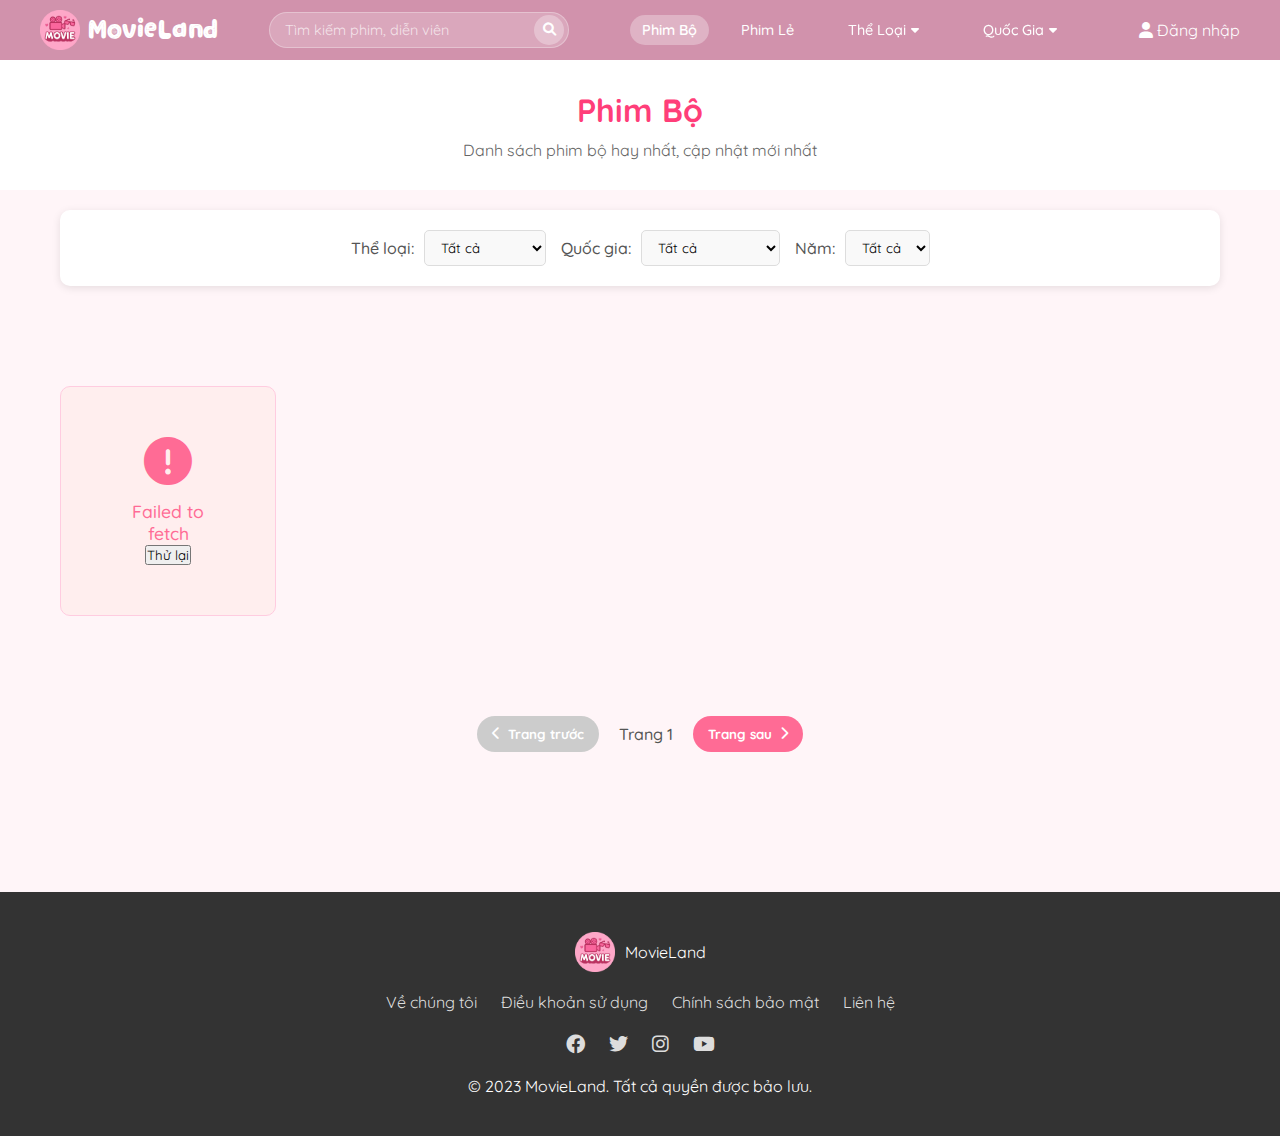
<file: phim-bo.html>
<!DOCTYPE html>
<html lang="vi">
<head>
    <meta charset="UTF-8">
    <meta name="viewport" content="width=device-width, initial-scale=1.0">
    <title>Phim Bộ - MovieLand</title>
    <link rel="icon" type="image/png" href="images/logo.png" />
    <link rel="stylesheet" href="style.css">
    <link rel="stylesheet" href="https://cdnjs.cloudflare.com/ajax/libs/font-awesome/6.0.0-beta3/css/all.min.css">
    <link href="https://fonts.googleapis.com/css2?family=Quicksand:wght@300..700&display=swap" rel="stylesheet">
</head>
<body>
    <header style="background-color: #d192ac;">
       
        <div class="header-container" >
            <div class="logo">
                <a href="index.html">
                    <img src="images/logo.png" alt="MovieLand">
                    <span class="logo-text" style="font-family: ClarenceTwo; font-size: 30px;">MovieLand</span>
                </a>
            </div>
            <div class="search-bar">
                <input type="text" placeholder="Tìm kiếm phim, diễn viên">
                <button class="search-button"><i class="fas fa-search"></i></button>
            </div>
            <div class="navigation">
                <a href="phim-bo.html" class="active">Phim Bộ</a>
                <a href="phim-le.html">Phim Lẻ</a>
                <div class="dropdown">
                    <a href="#" class="dropdown-toggle">Thể Loại <i class="fas fa-caret-down"></i></a>
                </div>
                <div class="dropdown">
                    <a href="#" class="dropdown-toggle">Quốc Gia <i class="fas fa-caret-down"></i></a>
                </div>
            </div>
            <div class="user-actions" style="color: white;">
                <a href="#" id="login-btn" onclick="showLoginForm(); return false;"><i class="fas fa-user"></i> Đăng nhập</a>
            </div>
        </div>
    </header>

    <main>
        <!-- Tiêu đề trang -->
        <section class="page-title" style="margin-top: 60px;">
            <div class="container">
                <h1>Phim Bộ</h1>
                <p>Danh sách phim bộ hay nhất, cập nhật mới nhất</p>
            </div>
        </section>

        <!-- Bộ lọc phim -->
        <section class="filter-section">
            <div class="container">
                <div class="filter-container">
                    <div class="filter-item">
                        <label>Thể loại:</label>
                        <select id="category-filter">
                            <option value="">Tất cả</option>
                            <option value="hanh-dong">Hành Động</option>
                            <option value="vien-tuong">Viễn Tưởng</option>
                            <option value="tinh-cam">Tình Cảm</option>
                            <option value="chinh-kich">Chính Kịch</option>
                            <option value="bi-an">Bí Ẩn</option>
                        </select>
                    </div>
                    <div class="filter-item">
                        <label>Quốc gia:</label>
                        <select id="country-filter">
                            <option value="">Tất cả</option>
                            <option value="trung-quoc">Trung Quốc</option>
                            <option value="han-quoc">Hàn Quốc</option>
                            <option value="my">Mỹ</option>
                            <option value="viet-nam">Việt Nam</option>
                        </select>
                    </div>
                    <div class="filter-item">
                        <label>Năm:</label>
                        <select id="year-filter">
                            <option value="">Tất cả</option>
                            <option value="2025">2025</option>
                            <option value="2024">2024</option>
                            <option value="2023">2023</option>
                            <option value="2022">2022</option>
                            <option value="2021">2021</option>
                            <option value="2020">2020</option>
                            <option value="2019">2019</option>
                            <option value="2018">2018</option>
                            <option value="2017">2017</option>
                            <option value="2016">2016</option>
                            <option value="2015">2015</option>
                            <option value="2014">2014</option>
                            <option value="2013">2013</option>
                            <option value="2012">2012</option>
                            <option value="2011">2011</option>
                            <option value="2010">2010</option>
                            <option value="2009">2009</option>
                            <option value="2008">2008</option>
                            <option value="2007">2007</option>
                            <option value="2006">2006</option>
                            <option value="2005">2005</option>
                        </select>
                    </div>
                </div>
            </div>
        </section>

        <!-- Danh sách phim -->
        <section class="movies-list">
            <div class="container">
                <div id="movies-container" class="movie-grid">
                    <!-- Phim sẽ được tải từ API qua JavaScript -->
                    <div class="loading">
                        <i class="fas fa-spinner fa-spin"></i>
                        <p>Đang tải phim...</p>
                    </div>
                </div>
            </div>
        </section>

        <!-- Phân trang -->
        <section class="pagination">
            <div class="container">
                <div class="pagination-controls">
                    <button id="prev-page" disabled><i class="fas fa-chevron-left"></i> Trang trước</button>
                    <span id="current-page">Trang 1</span>
                    <button id="next-page">Trang sau <i class="fas fa-chevron-right"></i></button>
                </div>
            </div>
        </section>
    </main>

    <footer>
        <div class="footer-container">
            <div class="footer-logo">
                <img src="images/logo.png" alt="MovieLand">
                <span>MovieLand</span>
            </div>
            <div class="footer-links">
                <a href="#">Về chúng tôi</a>
                <a href="#">Điều khoản sử dụng</a>
                <a href="#">Chính sách bảo mật</a>
                <a href="#">Liên hệ</a>
            </div>
            <div class="social-media">
                <a href="#"><i class="fab fa-facebook"></i></a>
                <a href="#"><i class="fab fa-twitter"></i></a>
                <a href="#"><i class="fab fa-instagram"></i></a>
                <a href="#"><i class="fab fa-youtube"></i></a>
            </div>
            <p>© 2023 MovieLand. Tất cả quyền được bảo lưu.</p>
        </div>
    </footer>

    <script src="public/js/dropdown.js"></script>
    <script src="public/js/phim-bo.js"></script>
    <script src="public/js/auth.js"></script>
</body>
</html>
</file>
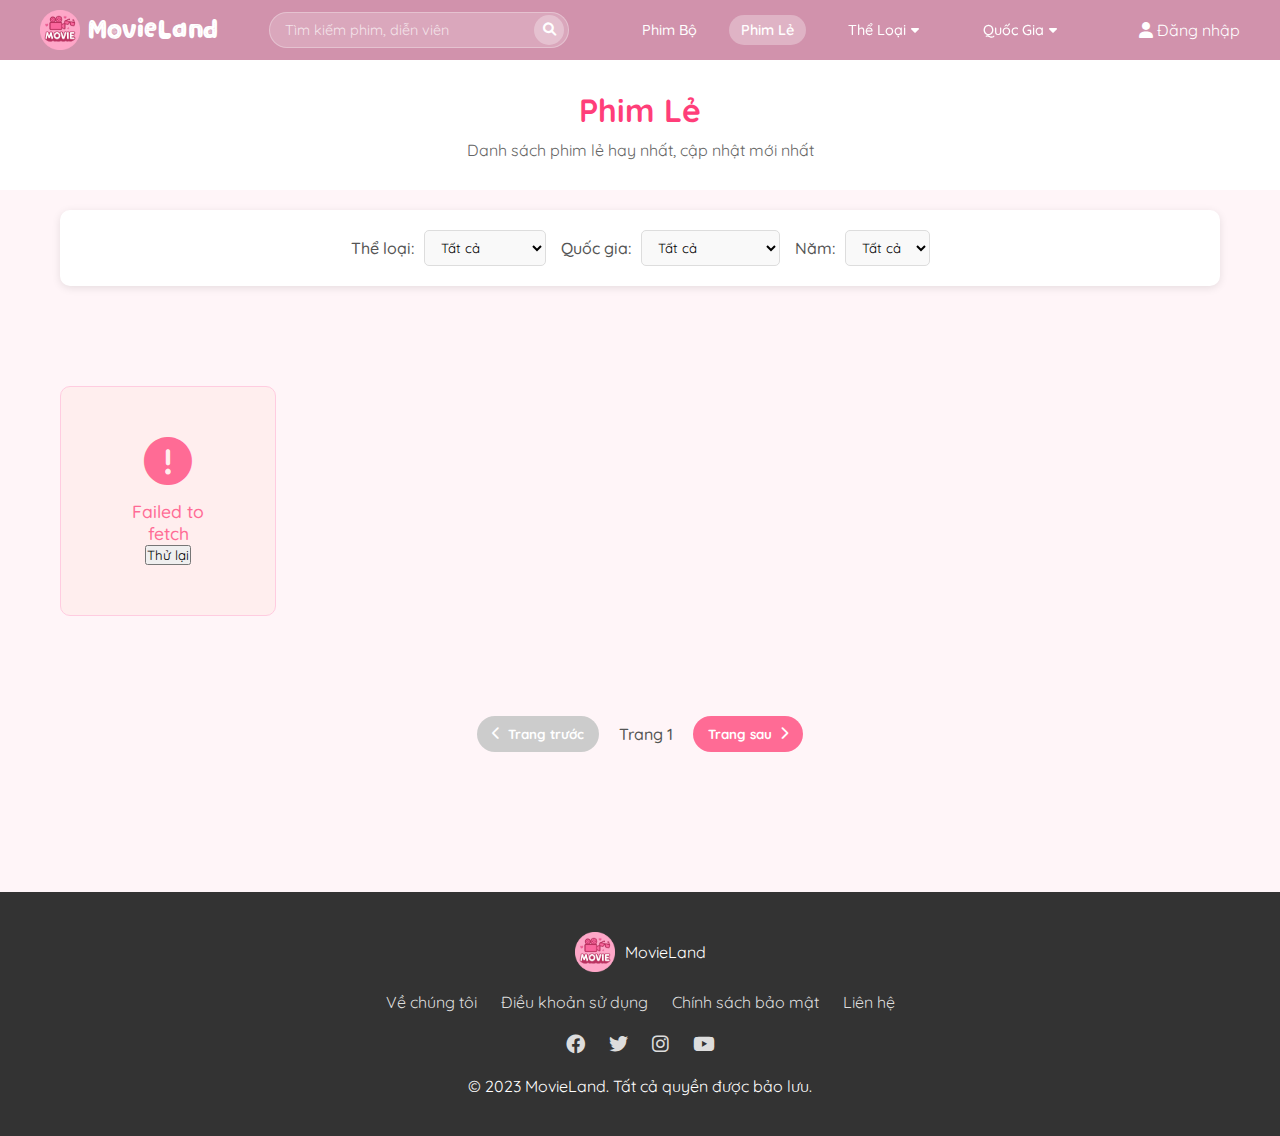
<file: phim-le.html>
<!DOCTYPE html>
<html lang="vi">
<head>
    <meta charset="UTF-8">
    <meta name="viewport" content="width=device-width, initial-scale=1.0">
    <title>Phim Lẻ - MovieLand</title>
    <link rel="icon" type="image/png" href="images/logo.png" />
    <link rel="stylesheet" href="style.css">
    <link rel="stylesheet" href="https://cdnjs.cloudflare.com/ajax/libs/font-awesome/6.0.0-beta3/css/all.min.css">
    <link href="https://fonts.googleapis.com/css2?family=Quicksand:wght@300..700&display=swap" rel="stylesheet">
</head>
<body>
    <header style="background-color: #d192ac ;">
        <div class="header-container">
            <div class="logo">
                <a href="index.html">
                    <img src="/images/logo.png" alt="MovieLand">
                    <span class="logo-text" style="font-family: ClarenceTwo; font-size: 30px;">MovieLand</span>
                </a>
            </div>
            <div class="search-bar">
                <input type="text" placeholder="Tìm kiếm phim, diễn viên">
                <button class="search-button"><i class="fas fa-search"></i></button>
            </div>
            <div class="navigation">
                <a href="phim-bo.html">Phim Bộ</a>
                <a href="phim-le.html" class="active">Phim Lẻ</a>
                <div class="dropdown">
                    <a href="#" class="dropdown-toggle">Thể Loại <i class="fas fa-caret-down"></i></a>
                </div>
                <div class="dropdown">
                    <a href="#" class="dropdown-toggle">Quốc Gia <i class="fas fa-caret-down"></i></a>
                </div>
            </div>
            <div class="user-actions" style="color: white;">
                <a href="#" id="login-btn" onclick="showLoginForm(); return false;"><i class="fas fa-user"></i> Đăng nhập</a>
            </div>
        </div>
    </header>

    <main>
        <!-- Tiêu đề trang -->
        <section class="page-title" style="margin-top: 60px;">
            <div class="container">
                <h1>Phim Lẻ</h1>
                <p>Danh sách phim lẻ hay nhất, cập nhật mới nhất</p>
            </div>
        </section>

        <!-- Bộ lọc phim -->
        <section class="filter-section">
            <div class="container">
                <div class="filter-container">
                    <div class="filter-item">
                        <label>Thể loại:</label>
                        <select id="category-filter">
                            <option value="">Tất cả</option>
                            <option value="hanh-dong">Hành Động</option>
                            <option value="vien-tuong">Viễn Tưởng</option>
                            <option value="tinh-cam">Tình Cảm</option>
                            <option value="chinh-kich">Chính Kịch</option>
                            <option value="bi-an">Bí Ẩn</option>
                        </select>
                    </div>
                    <div class="filter-item">
                        <label>Quốc gia:</label>
                        <select id="country-filter">
                            <option value="">Tất cả</option>
                            <option value="trung-quoc">Trung Quốc</option>
                            <option value="han-quoc">Hàn Quốc</option>
                            <option value="my">Mỹ</option>
                            <option value="viet-nam">Việt Nam</option>
                        </select>
                    </div>
                    <div class="filter-item">
                        <label>Năm:</label>
                        <select id="year-filter">
                            <option value="">Tất cả</option>
                            <option value="2025">2025</option>
                            <option value="2024">2024</option>
                            <option value="2023">2023</option>
                            <option value="2022">2022</option>
                            <option value="2021">2021</option>
                            <option value="2020">2020</option>
                            <option value="2019">2019</option>
                            <option value="2018">2018</option>
                            <option value="2017">2017</option>
                            <option value="2016">2016</option>
                            <option value="2015">2015</option>
                            <option value="2014">2014</option>
                            <option value="2013">2013</option>
                            <option value="2012">2012</option>
                            <option value="2011">2011</option>
                            <option value="2010">2010</option>
                            <option value="2009">2009</option>
                            <option value="2008">2008</option>
                            <option value="2007">2007</option>
                            <option value="2006">2006</option>
                            <option value="2005">2005</option>
                        </select>
                    </div>
                </div>
            </div>
        </section>

        <!-- Danh sách phim -->
        <section class="movies-list">
            <div class="container">
                <div id="movies-container" class="movie-grid">
                    <!-- Phim sẽ được tải từ API qua JavaScript -->
                    <div class="loading">
                        <i class="fas fa-spinner fa-spin"></i>
                        <p>Đang tải phim...</p>
                    </div>
                </div>
            </div>
        </section>

        <!-- Phân trang -->
        <section class="pagination">
            <div class="container">
                <div class="pagination-controls">
                    <button id="prev-page" disabled><i class="fas fa-chevron-left"></i> Trang trước</button>
                    <span id="current-page">Trang 1</span>
                    <button id="next-page">Trang sau <i class="fas fa-chevron-right"></i></button>
                </div>
            </div>
        </section>
    </main>

    <footer>
        <div class="footer-container">
            <div class="footer-logo">
                <img src="images/logo.png" alt="MovieLand">
                <span >MovieLand</span>
            </div>
            <div class="footer-links">
                <a href="#">Về chúng tôi</a>
                <a href="#">Điều khoản sử dụng</a>
                <a href="#">Chính sách bảo mật</a>
                <a href="#">Liên hệ</a>
            </div>
            <div class="social-media">
                <a href="#"><i class="fab fa-facebook"></i></a>
                <a href="#"><i class="fab fa-twitter"></i></a>
                <a href="#"><i class="fab fa-instagram"></i></a>
                <a href="#"><i class="fab fa-youtube"></i></a>
            </div>
            <p>© 2023 MovieLand. Tất cả quyền được bảo lưu.</p>
        </div>
    </footer>

    <script src="public/js/dropdown.js"></script>
    <script src="public/js/phim-le.js"></script>
    <script src="public/js/auth.js"></script>
</body>
</html>
</file>
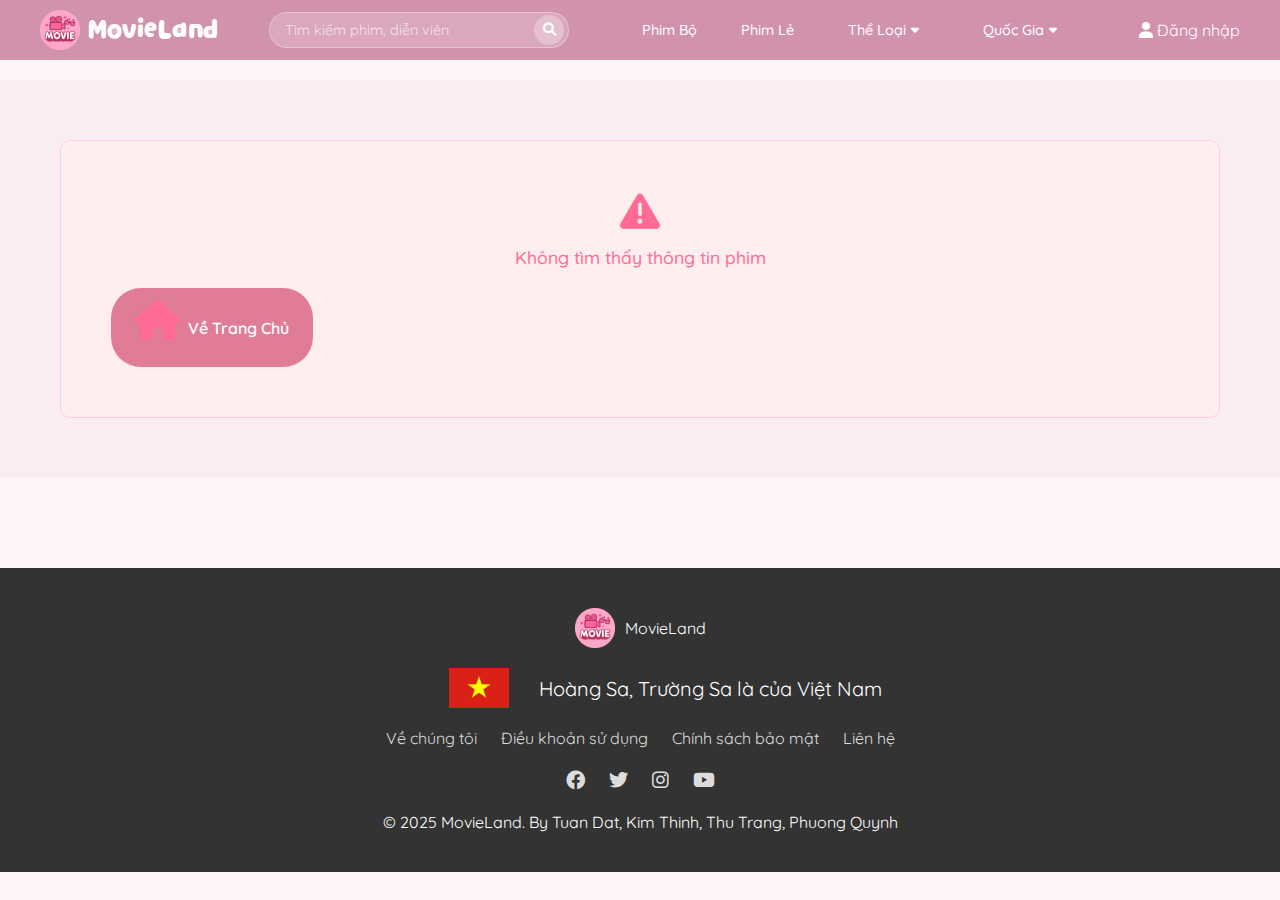
<file: public/chi-tiet-phim.html>
<!DOCTYPE html>
<html lang="vi">
<head>
    <meta charset="UTF-8">
    <meta name="viewport" content="width=device-width, initial-scale=1.0">
    <title>Chi Tiết Phim - MovieLand</title>
    <link rel="icon" type="image/png" href="images/logo.png" />
    <link rel="stylesheet" href="style.css">
    <link rel="stylesheet" href="responsive.css">
    <link rel="stylesheet" href="https://cdnjs.cloudflare.com/ajax/libs/font-awesome/6.0.0-beta3/css/all.min.css">
    <link href="https://fonts.googleapis.com/css2?family=Quicksand:wght@300..700&display=swap" rel="stylesheet">
    <style>
        .movie-details {
            margin-top: 80px;
            padding: 30px 0;
            background-color: #f9edf2;
        }
        
        .movie-details-container {
            display: grid;
            grid-template-columns: 300px 1fr;
            gap: 30px;
        }
        
        .movie-left-column {
            grid-column: 1;
        }
        
        .movie-right-column {
            grid-column: 2;
        }
        
        .movie-poster-large {
            width: 100%;
            height: 450px;
            background-size: cover;
            background-position: center;
            border-radius: 10px;
            overflow: hidden;
            position: relative;
            box-shadow: 0 8px 25px rgba(0, 0, 0, 0.3);
            margin-bottom: 20px;
        }
        
        .movie-title-section {
            margin-bottom: 20px;
        }
        
        .movie-title-large {
            font-size: 28px;
            font-weight: 700;
            margin-bottom: 5px;
            color: #e17c97;
        }
        
        .movie-title-original {
            font-size: 18px;
            color: #888;
            margin-bottom: 20px;
        }
        
        .watch-buttons {
            display: flex;
            gap: 15px;
            margin-top: 20px;
        }
        
        .watch-button {
            padding: 12px 24px;
            border-radius: 30px;
            font-weight: 600;
            font-size: 16px;
            cursor: pointer;
            transition: all 0.3s ease;
            display: flex;
            align-items: center;
            justify-content: center;
            gap: 8px;
            -webkit-tap-highlight-color: transparent; /* Loại bỏ highlight khi tap trên mobile */
        }
        
        .watch-now {
            background-color: #e17c97;
            color: white;
            border: none;
        }
        
        .watch-now:hover {
            background-color: #d66c87;
            transform: translateY(-2px);
        }
        
        .watch-now:active {
            transform: scale(0.98);
        }
        
        .watch-trailer {
            background-color: transparent;
            color: white;
            border: 2px solid #e17c97;
            color: #e17c97;
        }
        
        .watch-trailer:hover {
            background-color: rgba(225, 124, 151, 0.1);
            transform: translateY(-2px);
        }
        
        .watch-trailer:active {
            transform: scale(0.98);
        }
        
        .movie-info-table {
            width: 100%;
            border-collapse: collapse;
            background-color: #faeaf1;
            border-radius: 10px;
            overflow: hidden;
            margin-bottom: 20px;
        }
        
        .movie-info-table td {
            padding: 12px 15px;
            border-bottom: 1px solid #f1d1df;
        }
        
        .movie-info-table tr:last-child td {
            border-bottom: none;
        }
        
        .info-label {
            width: 150px;
            font-weight: 600;
            color: #555;
        }
        
        .info-value {
            color: #111;
        }
        
        .movie-description {
            margin-top: 30px;
            padding: 20px;
            background-color: #fff;
            border-radius: 10px;
            box-shadow: 0 3px 10px rgba(0, 0, 0, 0.1);
            grid-column: 1 / span 2;
        }
        
        .movie-description h3 {
            color: #e17c97;
            margin-bottom: 15px;
            font-size: 20px;
        }
        
        .movie-description p {
            line-height: 1.7;
            color: #333;
        }
        
        .episodes-container {
            margin-top: 30px;
            padding: 20px;
            background-color: #fff;
            border-radius: 10px;
            box-shadow: 0 3px 10px rgba(0, 0, 0, 0.1);
            grid-column: 1 / span 2;
        }
        
        .episodes-container h3 {
            color: #e17c97;
            margin-bottom: 15px;
            font-size: 20px;
        }
        
        .episodes-list {
            display: grid;
            grid-template-columns: repeat(auto-fill, minmax(80px, 1fr));
            gap: 10px;
            margin-top: 15px;
        }
        
        .episode-item {
            background-color: #faeaf1;
            border-radius: 8px;
            padding: 8px 5px;
            text-align: center;
            cursor: pointer;
            transition: all 0.2s ease;
            font-weight: 600;
            color: #333;
            border: 1px solid #f1d1df;
            -webkit-tap-highlight-color: transparent; /* Loại bỏ highlight khi tap trên mobile */
        }
        
        .episode-item:hover {
            background-color: #e17c97;
            color: white;
            transform: translateY(-2px);
        }
        
        .episode-item:active {
            transform: scale(0.95);
        }
        
        .episode-item.active {
            background-color: #e17c97;
            color: white;
        }
        
        .server-selection {
            margin-bottom: 15px;
        }
        
        .server-tabs {
            display: flex;
            gap: 10px;
            margin-bottom: 15px;
            flex-wrap: wrap;
        }
        
        .server-tab {
            padding: 8px 15px;
            background-color: #f5f5f5;
            border-radius: 5px;
            cursor: pointer;
            font-weight: 600;
            color: #555;
            border: 1px solid #ddd;
            -webkit-tap-highlight-color: transparent; /* Loại bỏ highlight khi tap trên mobile */
        }
        
        .server-tab:hover {
            background-color: #e9e9e9;
        }
        
        .server-tab:active {
            transform: scale(0.95);
        }
        
        .server-tab.active {
            background-color: #e17c97;
            color: white;
            border-color: #e17c97;
        }
        
        .movie-quality-tag, .movie-episode-tag {
            position: absolute;
            top: 10px;
            padding: 5px 10px;
            border-radius: 5px;
            font-weight: 600;
            font-size: 14px;
        }
        
        .movie-quality-tag {
            left: 10px;
            background-color: #e17c97;
            color: white;
        }
        
        .movie-episode-tag {
            right: 10px;
            background-color: rgba(0, 0, 0, 0.7);
            color: white;
        }
        
        .loading-details {
            display: flex;
            flex-direction: column;
            align-items: center;
            justify-content: center;
            min-height: 400px;
        }
        
        .loading-details i {
            font-size: 40px;
            color: #e17c97;
            margin-bottom: 15px;
            animation: spin 1s linear infinite;
        }
        
        @keyframes spin {
            0% { transform: rotate(0deg); }
            100% { transform: rotate(360deg); }
        }
        
        .error-message {
            text-align: center;
            padding: 50px;
            color: #e17c97;
        }
        
        .error-message i {
            font-size: 40px;
            margin-bottom: 15px;
        }

        /* Thêm style cho touch devices */
        @media (hover: none) {
            .episode-item:hover {
                transform: none;
                background-color: #faeaf1;
                color: #333;
            }
            
            .watch-now:hover, 
            .watch-trailer:hover {
                transform: none;
            }
            
            .server-tab:hover {
                background-color: #f5f5f5;
            }
        }
    </style>
</head>
<body>
    <header style="background-color: #d192ac;">
        <div class="header-container">
            <div class="logo">
                <a href="index.html">
                    <img src="images/logo.png" alt="MovieLand">
                    <span class="logo-text" style="font-family: ClarenceTwo; font-size: 30px;">MovieLand</span>
                </a>
            </div>
            <div class="search-bar">
                <input type="text" placeholder="Tìm kiếm phim, diễn viên">
                <button class="search-button"><i class="fas fa-search"></i></button>
            </div>
            <div class="navigation">
                <a href="phim-bo.html">Phim Bộ</a>
                <a href="phim-le.html">Phim Lẻ</a>
                <div class="dropdown">
                    <a href="#" class="dropdown-toggle">Thể Loại <i class="fas fa-caret-down"></i></a>
                </div>
                <div class="dropdown">
                    <a href="#" class="dropdown-toggle">Quốc Gia <i class="fas fa-caret-down"></i></a>
                </div>
            </div>
            <div class="user-actions" style="color: white;">
                <a href="#" id="login-btn" onclick="showLoginForm(); return false;"><i class="fas fa-user"></i> Đăng nhập</a>
            </div>
        </div>
    </header>

    <main>
        <section class="movie-details">
            <div class="container">
                <div id="movie-details-container">
                    <!-- Chi tiết phim sẽ được tải từ API qua JavaScript -->
                    <div class="loading-details">
                        <i class="fas fa-spinner fa-spin"></i>
                        <p>Đang tải thông tin phim...</p>
                    </div>
                </div>
            </div>
        </section>
    </main>

    <footer>
        <div class="footer-container">
            <div class="footer-logo">
                <img src="images/logo.png" alt="MovieLand">
                <span>MovieLand</span>
            </div>
            <div class="vn-logo">
                <img src="images/vn.png " aly="VietNam" style="padding-left: 50px; height: 40px;">
                <span style=" font-size: 20px;padding-left: 30px;">Hoàng Sa, Trường Sa là của Việt Nam</span>
            </div>
            <div class="footer-links">
                <a href="#">Về chúng tôi</a>
                <a href="#">Điều khoản sử dụng</a>
                <a href="#">Chính sách bảo mật</a>
                <a href="#">Liên hệ</a>
            </div>
            <div class="social-media">
                <a href="#"><i class="fab fa-facebook"></i></a>
                <a href="#"><i class="fab fa-twitter"></i></a>
                <a href="#"><i class="fab fa-instagram"></i></a>
                <a href="#"><i class="fab fa-youtube"></i></a>
            </div>
            <p>© 2025 MovieLand. By Tuan Dat, Kim Thinh, Thu Trang, Phuong Quynh</p>
        </div>
    </footer>

    <script src="js/dropdown.js"></script>
    <script src="js/auth.js"></script>
    <script src="js/movie-details.js"></script>
    <script src="js/mobile-menu.js"></script>
</body>
</html>
</file>
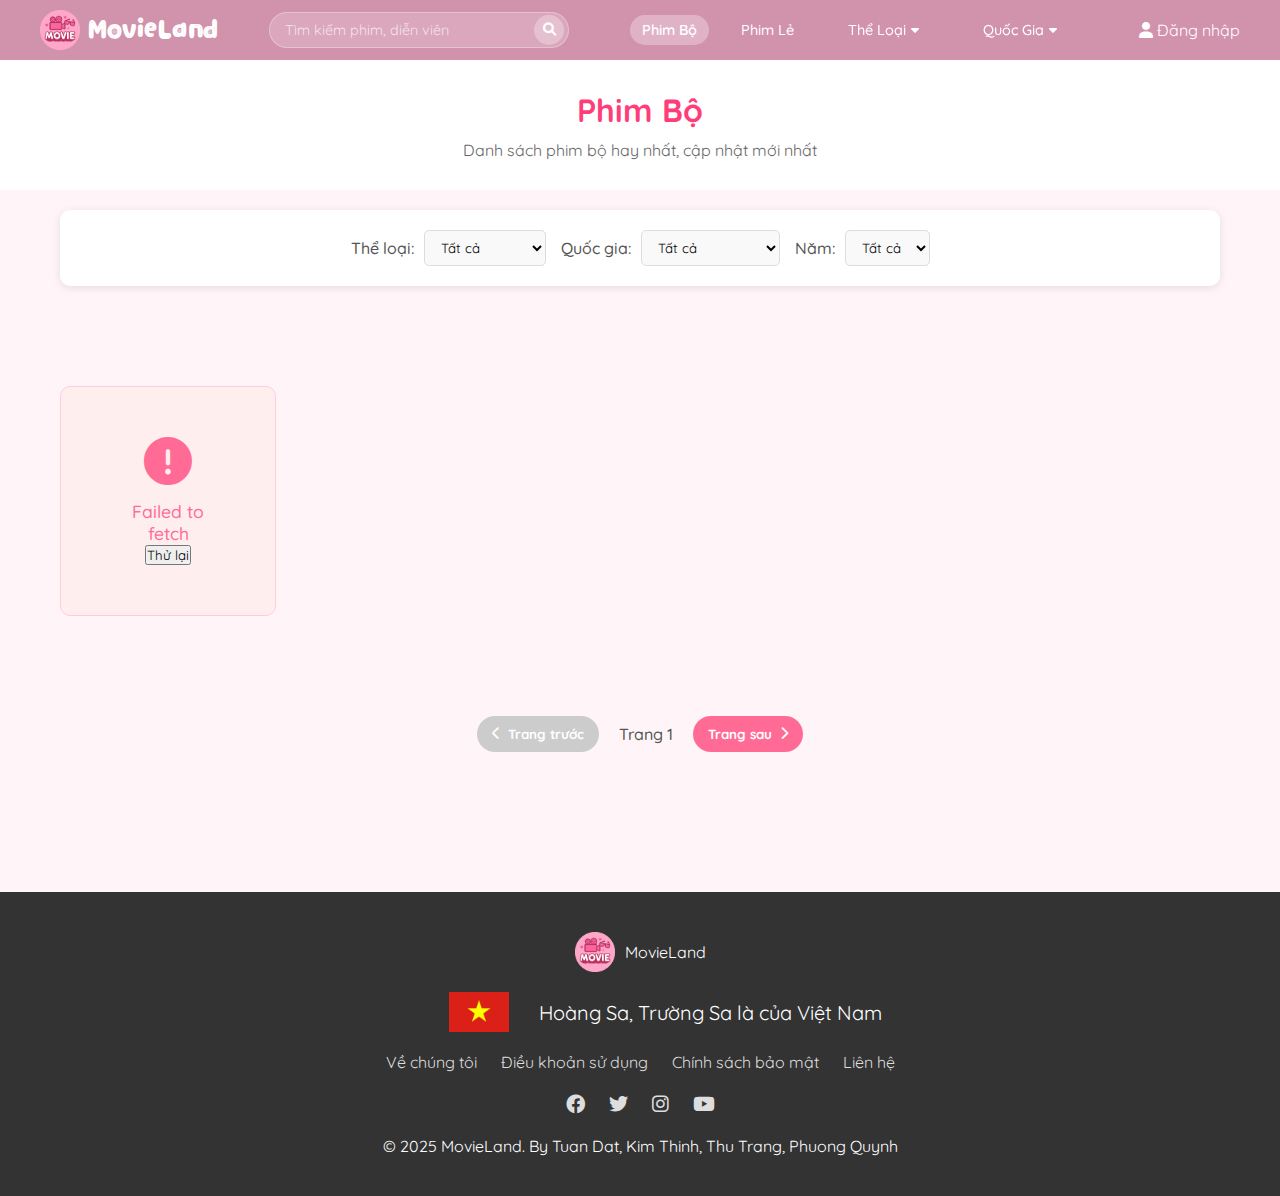
<file: public/phim-bo.html>
<!DOCTYPE html>
<html lang="vi">
<head>
    <meta charset="UTF-8">
    <meta name="viewport" content="width=device-width, initial-scale=1.0">
    <title>Phim Bộ - MovieLand</title>
    <link rel="icon" type="image/png" href="images/logo.png" />
    <link rel="stylesheet" href="style.css">
    <link rel="stylesheet" href="responsive.css">
    <link rel="stylesheet" href="https://cdnjs.cloudflare.com/ajax/libs/font-awesome/6.0.0-beta3/css/all.min.css">
    <link href="https://fonts.googleapis.com/css2?family=Quicksand:wght@300..700&display=swap" rel="stylesheet">
</head>
<body>
    <header style="background-color: #d192ac;">
       
        <div class="header-container" >
            <div class="logo">
                <a href="index.html">
                    <img src="images/logo.png" alt="MovieLand">
                    <span class="logo-text" style="font-family: ClarenceTwo; font-size: 30px;">MovieLand</span>
                </a>
            </div>
            <div class="search-bar">
                <input type="text" placeholder="Tìm kiếm phim, diễn viên">
                <button class="search-button"><i class="fas fa-search"></i></button>
            </div>
            <div class="navigation">
                <a href="phim-bo.html" class="active">Phim Bộ</a>
                <a href="phim-le.html">Phim Lẻ</a>
                <div class="dropdown">
                    <a href="#" class="dropdown-toggle">Thể Loại <i class="fas fa-caret-down"></i></a>
                </div>
                <div class="dropdown">
                    <a href="#" class="dropdown-toggle">Quốc Gia <i class="fas fa-caret-down"></i></a>
                </div>
            </div>
            <div class="user-actions" style="color: white;">
                <a href="#" id="login-btn" onclick="showLoginForm(); return false;"><i class="fas fa-user"></i> Đăng nhập</a>
            </div>
        </div>
    </header>

    <main>
        <!-- Tiêu đề trang -->
        <section class="page-title" style="margin-top: 60px;">
            <div class="container">
                <h1>Phim Bộ</h1>
                <p>Danh sách phim bộ hay nhất, cập nhật mới nhất</p>
            </div>
        </section>

        <!-- Bộ lọc phim -->
        <section class="filter-section">
            <div class="container">
                <div class="filter-container">
                    <div class="filter-item">
                        <label>Thể loại:</label>
                        <select id="category-filter">
                            <option value="">Tất cả</option>
                            <option value="hanh-dong">Hành Động</option>
                            <option value="vien-tuong">Viễn Tưởng</option>
                            <option value="tinh-cam">Tình Cảm</option>
                            <option value="chinh-kich">Chính Kịch</option>
                            <option value="bi-an">Bí Ẩn</option>
                        </select>
                    </div>
                    <div class="filter-item">
                        <label>Quốc gia:</label>
                        <select id="country-filter">
                            <option value="">Tất cả</option>
                            <option value="trung-quoc">Trung Quốc</option>
                            <option value="han-quoc">Hàn Quốc</option>
                            <option value="my">Mỹ</option>
                            <option value="viet-nam">Việt Nam</option>
                        </select>
                    </div>
                    <div class="filter-item">
                        <label>Năm:</label>
                        <select id="year-filter">
                            <option value="">Tất cả</option>
                            <option value="2025">2025</option>
                            <option value="2024">2024</option>
                            <option value="2023">2023</option>
                            <option value="2022">2022</option>
                            <option value="2021">2021</option>
                            <option value="2020">2020</option>
                            <option value="2019">2019</option>
                            <option value="2018">2018</option>
                            <option value="2017">2017</option>
                            <option value="2016">2016</option>
                            <option value="2015">2015</option>
                            <option value="2014">2014</option>
                            <option value="2013">2013</option>
                            <option value="2012">2012</option>
                            <option value="2011">2011</option>
                            <option value="2010">2010</option>
                            <option value="2009">2009</option>
                            <option value="2008">2008</option>
                            <option value="2007">2007</option>
                            <option value="2006">2006</option>
                            <option value="2005">2005</option>
                        </select>
                    </div>
                </div>
            </div>
        </section>

        <!-- Danh sách phim -->
        <section class="movies-list">
            <div class="container">
                <div id="movies-container" class="movie-grid">
                    <!-- Phim sẽ được tải từ API qua JavaScript -->
                    <div class="loading">
                        <i class="fas fa-spinner fa-spin"></i>
                        <p>Đang tải phim...</p>
                    </div>
                </div>
            </div>
        </section>

        <!-- Phân trang -->
        <section class="pagination">
            <div class="container">
                <div class="pagination-controls">
                    <button id="prev-page" disabled><i class="fas fa-chevron-left"></i> Trang trước</button>
                    <span id="current-page">Trang 1</span>
                    <button id="next-page">Trang sau <i class="fas fa-chevron-right"></i></button>
                </div>
            </div>
        </section>
    </main>

    <footer>
        <div class="footer-container">
            <div class="footer-logo">
                <img src="images/logo.png" alt="MovieLand">
                <span>MovieLand</span>
            </div>
            <div class="vn-logo">
                <img src="images/vn.png " aly="VietNam" style="padding-left: 50px; height: 40px;">
                <span style=" font-size: 20px;padding-left: 30px;">Hoàng Sa, Trường Sa là của Việt Nam</span>
            </div>
            <div class="footer-links">
                <a href="#">Về chúng tôi</a>
                <a href="#">Điều khoản sử dụng</a>
                <a href="#">Chính sách bảo mật</a>
                <a href="#">Liên hệ</a>
            </div>
            <div class="social-media">
                <a href="#"><i class="fab fa-facebook"></i></a>
                <a href="#"><i class="fab fa-twitter"></i></a>
                <a href="#"><i class="fab fa-instagram"></i></a>
                <a href="#"><i class="fab fa-youtube"></i></a>
            </div>
            <p>© 2025 MovieLand. By Tuan Dat, Kim Thinh, Thu Trang, Phuong Quynh</p>
        </div>
    </footer>

    <script src="js/dropdown.js"></script>
    <script src="js/phim-bo.js"></script>
    <script src="js/auth.js"></script>
    <script src="js/mobile-menu.js"></script>
</body>
</html>
</file>
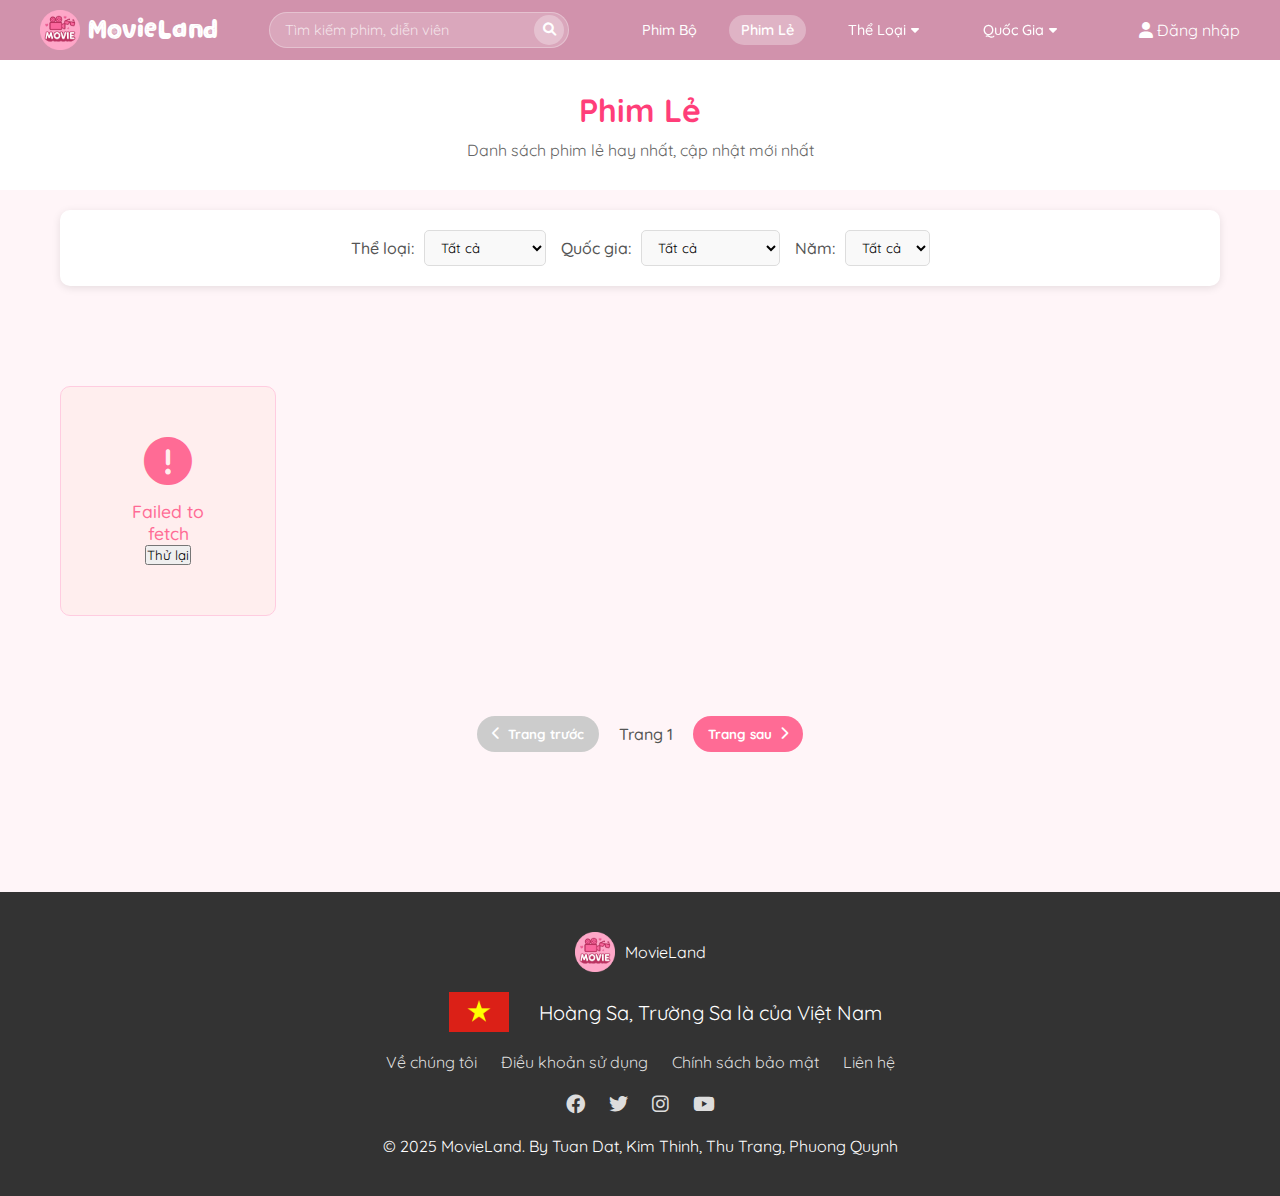
<file: public/phim-le.html>
<!DOCTYPE html>
<html lang="vi">
<head>
    <meta charset="UTF-8">
    <meta name="viewport" content="width=device-width, initial-scale=1.0">
    <title>Phim Lẻ - MovieLand</title>
    <link rel="icon" type="image/png" href="images/logo.png" />
    <link rel="stylesheet" href="style.css">
    <link rel="stylesheet" href="responsive.css">
    <link rel="stylesheet" href="https://cdnjs.cloudflare.com/ajax/libs/font-awesome/6.0.0-beta3/css/all.min.css">
    <link href="https://fonts.googleapis.com/css2?family=Quicksand:wght@300..700&display=swap" rel="stylesheet">
</head>
<body>
    <header style="background-color: #d192ac ;">
        <div class="header-container">
            <div class="logo">
                <a href="index.html">
                    <img src="images/logo.png" alt="MovieLand">
                    <span class="logo-text" style="font-family: ClarenceTwo; font-size: 30px;">MovieLand</span>
                </a>
            </div>
            <div class="search-bar">
                <input type="text" placeholder="Tìm kiếm phim, diễn viên">
                <button class="search-button"><i class="fas fa-search"></i></button>
            </div>
            <div class="navigation">
                <a href="phim-bo.html">Phim Bộ</a>
                <a href="phim-le.html" class="active">Phim Lẻ</a>
                <div class="dropdown">
                    <a href="#" class="dropdown-toggle">Thể Loại <i class="fas fa-caret-down"></i></a>
                </div>
                <div class="dropdown">
                    <a href="#" class="dropdown-toggle">Quốc Gia <i class="fas fa-caret-down"></i></a>
                </div>
            </div>
            <div class="user-actions" style="color: white;">
                <a href="#" id="login-btn" onclick="showLoginForm(); return false;"><i class="fas fa-user"></i> Đăng nhập</a>
            </div>
        </div>
    </header>

    <main>
        <!-- Tiêu đề trang -->
        <section class="page-title" style="margin-top: 60px;">
            <div class="container">
                <h1>Phim Lẻ</h1>
                <p>Danh sách phim lẻ hay nhất, cập nhật mới nhất</p>
            </div>
        </section>

        <!-- Bộ lọc phim -->
        <section class="filter-section">
            <div class="container">
                <div class="filter-container">
                    <div class="filter-item">
                        <label>Thể loại:</label>
                        <select id="category-filter">
                            <option value="">Tất cả</option>
                            <option value="hanh-dong">Hành Động</option>
                            <option value="vien-tuong">Viễn Tưởng</option>
                            <option value="tinh-cam">Tình Cảm</option>
                            <option value="chinh-kich">Chính Kịch</option>
                            <option value="bi-an">Bí Ẩn</option>
                        </select>
                    </div>
                    <div class="filter-item">
                        <label>Quốc gia:</label>
                        <select id="country-filter">
                            <option value="">Tất cả</option>
                            <option value="trung-quoc">Trung Quốc</option>
                            <option value="han-quoc">Hàn Quốc</option>
                            <option value="my">Mỹ</option>
                            <option value="viet-nam">Việt Nam</option>
                        </select>
                    </div>
                    <div class="filter-item">
                        <label>Năm:</label>
                        <select id="year-filter">
                            <option value="">Tất cả</option>
                            <option value="2025">2025</option>
                            <option value="2024">2024</option>
                            <option value="2023">2023</option>
                            <option value="2022">2022</option>
                            <option value="2021">2021</option>
                            <option value="2020">2020</option>
                            <option value="2019">2019</option>
                            <option value="2018">2018</option>
                            <option value="2017">2017</option>
                            <option value="2016">2016</option>
                            <option value="2015">2015</option>
                            <option value="2014">2014</option>
                            <option value="2013">2013</option>
                            <option value="2012">2012</option>
                            <option value="2011">2011</option>
                            <option value="2010">2010</option>
                            <option value="2009">2009</option>
                            <option value="2008">2008</option>
                            <option value="2007">2007</option>
                            <option value="2006">2006</option>
                            <option value="2005">2005</option>
                        </select>
                    </div>
                </div>
            </div>
        </section>

        <!-- Danh sách phim -->
        <section class="movies-list">
            <div class="container">
                <div id="movies-container" class="movie-grid">
                    <!-- Phim sẽ được tải từ API qua JavaScript -->
                    <div class="loading">
                        <i class="fas fa-spinner fa-spin"></i>
                        <p>Đang tải phim...</p>
                    </div>
                </div>
            </div>
        </section>

        <!-- Phân trang -->
        <section class="pagination">
            <div class="container">
                <div class="pagination-controls">
                    <button id="prev-page" disabled><i class="fas fa-chevron-left"></i> Trang trước</button>
                    <span id="current-page">Trang 1</span>
                    <button id="next-page">Trang sau <i class="fas fa-chevron-right"></i></button>
                </div>
            </div>
        </section>
    </main>

    <footer>
        <div class="footer-container">
            <div class="footer-logo">
                <img src="images/logo.png" alt="MovieLand">
                <span >MovieLand</span>
            </div>
            <div class="vn-logo">
                <img src="images/vn.png " aly="VietNam" style="padding-left: 50px; height: 40px;">
                <span style=" font-size: 20px;padding-left: 30px;">Hoàng Sa, Trường Sa là của Việt Nam</span>
            </div>
            <div class="footer-links">
                <a href="#">Về chúng tôi</a>
                <a href="#">Điều khoản sử dụng</a>
                <a href="#">Chính sách bảo mật</a>
                <a href="#">Liên hệ</a>
            </div>
            <div class="social-media">
                <a href="#"><i class="fab fa-facebook"></i></a>
                <a href="#"><i class="fab fa-twitter"></i></a>
                <a href="#"><i class="fab fa-instagram"></i></a>
                <a href="#"><i class="fab fa-youtube"></i></a>
            </div>
            <p>© 2025 MovieLand. By Tuan Dat, Kim Thinh, Thu Trang, Phuong Quynh</p>
        </div>
    </footer>

    <script src="js/dropdown.js"></script>
    <script src="js/phim-le.js"></script>
    <script src="js/auth.js"></script>
    <script src="js/mobile-menu.js"></script>
</body>
</html>
</file>
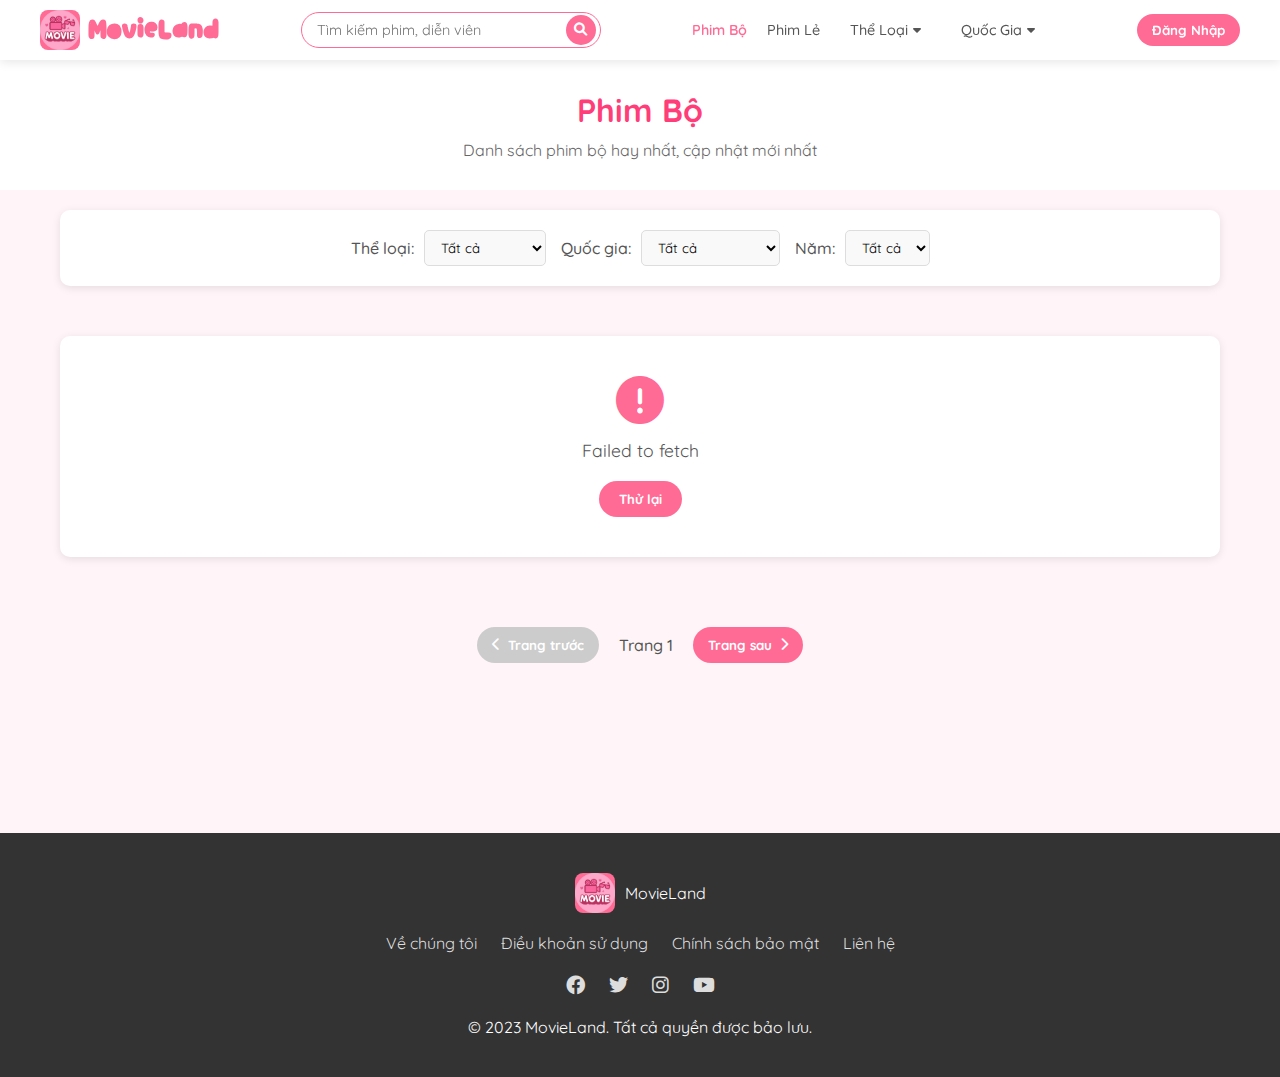
<file: public/html/phim-bo.html>
<!DOCTYPE html>
<html lang="vi">
<head>
    <meta charset="UTF-8">
    <meta name="viewport" content="width=device-width, initial-scale=1.0">
    <title>Phim Bộ - MovieLand</title>
    <link rel="stylesheet" href="/public/css/styles.css">
    <link rel="stylesheet" href="https://cdnjs.cloudflare.com/ajax/libs/font-awesome/6.0.0-beta3/css/all.min.css">
    <link href="https://fonts.googleapis.com/css2?family=Quicksand:wght@300..700&display=swap" rel="stylesheet">
</head>
<body>
    <header>
       
        <div class="header-container">
            <div class="logo">
                <a href="/public/html/index.html">
                    <img src="/images/logo.png" alt="MovieLand">
                    <span class="logo-text" style="font-family: ClarenceTwo; font-size: 30px;">MovieLand</span>
                </a>
            </div>
            <div class="search-bar">
                <input type="text" placeholder="Tìm kiếm phim, diễn viên">
                <button class="search-button"><i class="fas fa-search"></i></button>
            </div>
            <div class="navigation">
                <a href="/public/html/phim-bo.html" class="active">Phim Bộ</a>
                <a href="/public/html/phim-le.html">Phim Lẻ</a>
                <div class="dropdown">
                    <a href="#" class="dropdown-toggle">Thể Loại <i class="fas fa-caret-down"></i></a>
                </div>
                <div class="dropdown">
                    <a href="#" class="dropdown-toggle">Quốc Gia <i class="fas fa-caret-down"></i></a>
                </div>
            </div>
            <div class="login-button">
                <button>Đăng Nhập</button>
            </div>
        </div>
    </header>

    <main>
        <!-- Tiêu đề trang -->
        <section class="page-title">
            <div class="container">
                <h1>Phim Bộ</h1>
                <p>Danh sách phim bộ hay nhất, cập nhật mới nhất</p>
            </div>
        </section>

        <!-- Bộ lọc phim -->
        <section class="filter-section">
            <div class="container">
                <div class="filter-container">
                    <div class="filter-item">
                        <label>Thể loại:</label>
                        <select id="category-filter">
                            <option value="">Tất cả</option>
                            <option value="hanh-dong">Hành Động</option>
                            <option value="vien-tuong">Viễn Tưởng</option>
                            <option value="tinh-cam">Tình Cảm</option>
                            <option value="chinh-kich">Chính Kịch</option>
                            <option value="bi-an">Bí Ẩn</option>
                        </select>
                    </div>
                    <div class="filter-item">
                        <label>Quốc gia:</label>
                        <select id="country-filter">
                            <option value="">Tất cả</option>
                            <option value="trung-quoc">Trung Quốc</option>
                            <option value="han-quoc">Hàn Quốc</option>
                            <option value="my">Mỹ</option>
                            <option value="viet-nam">Việt Nam</option>
                        </select>
                    </div>
                    <div class="filter-item">
                        <label>Năm:</label>
                        <select id="year-filter">
                            <option value="">Tất cả</option>
                            <option value="2025">2025</option>
                            <option value="2024">2024</option>
                            <option value="2023">2023</option>
                        </select>
                    </div>
                </div>
            </div>
        </section>

        <!-- Danh sách phim -->
        <section class="movies-list">
            <div class="container">
                <div id="movies-container" class="movie-grid">
                    <!-- Phim sẽ được tải từ API qua JavaScript -->
                    <div class="loading">
                        <i class="fas fa-spinner fa-spin"></i>
                        <p>Đang tải phim...</p>
                    </div>
                </div>
            </div>
        </section>

        <!-- Phân trang -->
        <section class="pagination">
            <div class="container">
                <div class="pagination-controls">
                    <button id="prev-page" disabled><i class="fas fa-chevron-left"></i> Trang trước</button>
                    <span id="current-page">Trang 1</span>
                    <button id="next-page">Trang sau <i class="fas fa-chevron-right"></i></button>
                </div>
            </div>
        </section>
    </main>

    <footer>
        <div class="footer-container">
            <div class="footer-logo">
                <img src="/images/logo.png" alt="MovieLand">
                <span>MovieLand</span>
            </div>
            <div class="footer-links">
                <a href="#">Về chúng tôi</a>
                <a href="#">Điều khoản sử dụng</a>
                <a href="#">Chính sách bảo mật</a>
                <a href="#">Liên hệ</a>
            </div>
            <div class="social-media">
                <a href="#"><i class="fab fa-facebook"></i></a>
                <a href="#"><i class="fab fa-twitter"></i></a>
                <a href="#"><i class="fab fa-instagram"></i></a>
                <a href="#"><i class="fab fa-youtube"></i></a>
            </div>
            <p>© 2023 MovieLand. Tất cả quyền được bảo lưu.</p>
        </div>
    </footer>

    <script src="/public/js/dropdown.js"></script>
    <script src="/public/js/phim-bo.js"></script>
</body>
</html>
</file>
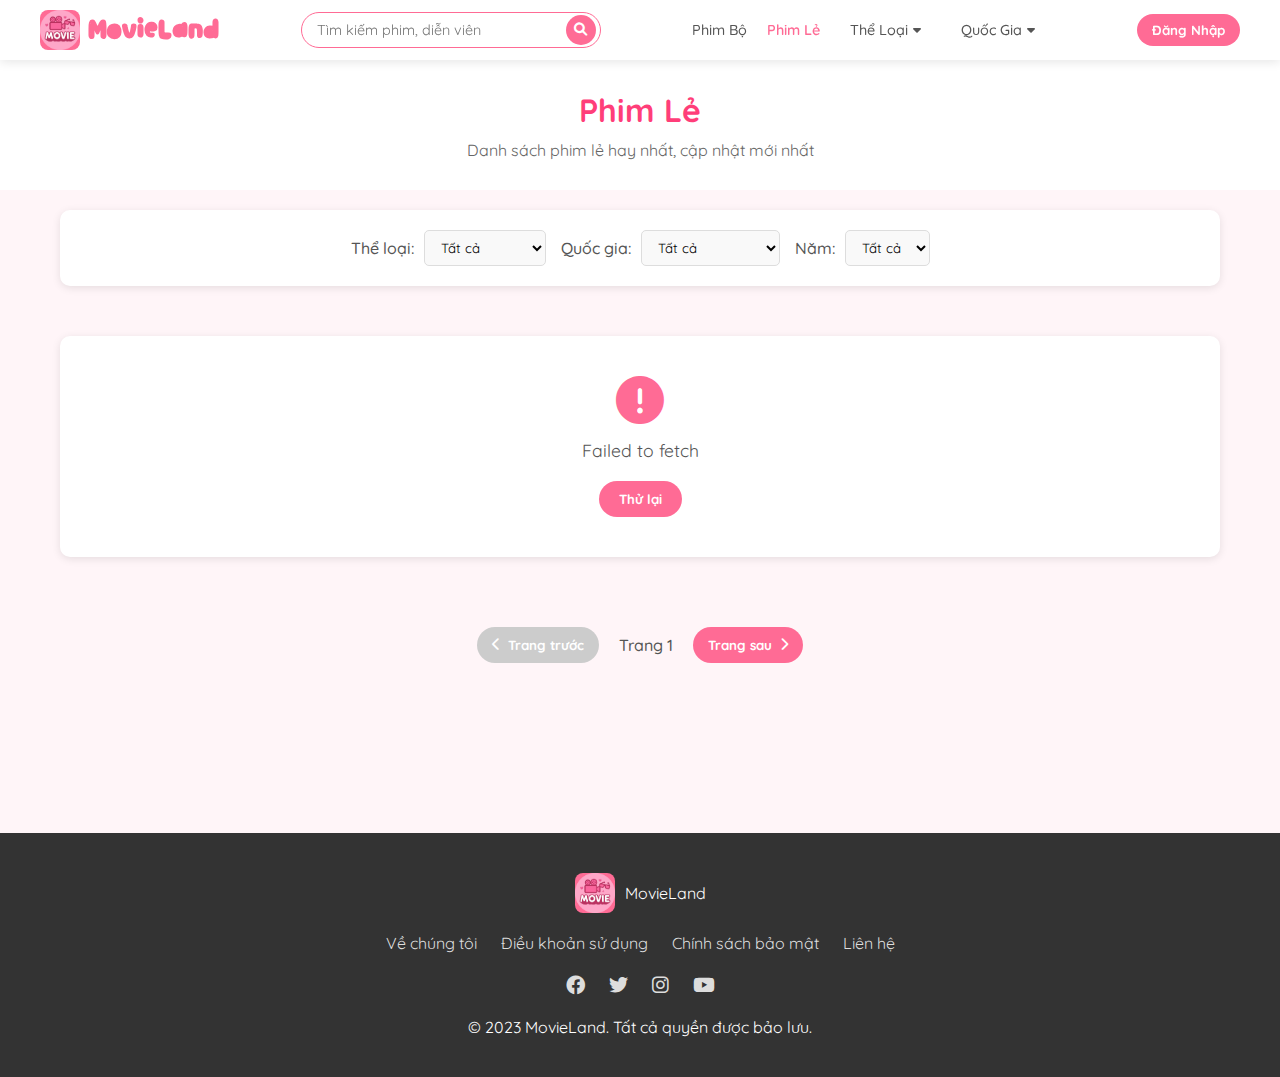
<file: public/html/phim-le.html>
<!DOCTYPE html>
<html lang="vi">
<head>
    <meta charset="UTF-8">
    <meta name="viewport" content="width=device-width, initial-scale=1.0">
    <title>Phim Lẻ - MovieLand</title>
    <link rel="stylesheet" href="/public/css/styles.css">
    <link rel="stylesheet" href="https://cdnjs.cloudflare.com/ajax/libs/font-awesome/6.0.0-beta3/css/all.min.css">
    <link href="https://fonts.googleapis.com/css2?family=Quicksand:wght@300..700&display=swap" rel="stylesheet">
</head>
<body>
    <header>
        <div class="header-container">
            <div class="logo">
                <a href="index.html">
                    <img src="/images/logo.png" alt="MovieLand">
                    <span class="logo-text" style="font-family: ClarenceTwo; font-size: 30px;">MovieLand</span>
                </a>
            </div>
            <div class="search-bar">
                <input type="text" placeholder="Tìm kiếm phim, diễn viên">
                <button class="search-button"><i class="fas fa-search"></i></button>
            </div>
            <div class="navigation">
                <a href="phim-bo.html">Phim Bộ</a>
                <a href="phim-le.html" class="active">Phim Lẻ</a>
                <div class="dropdown">
                    <a href="#" class="dropdown-toggle">Thể Loại <i class="fas fa-caret-down"></i></a>
                </div>
                <div class="dropdown">
                    <a href="#" class="dropdown-toggle">Quốc Gia <i class="fas fa-caret-down"></i></a>
                </div>
            </div>
            <div class="login-button">
                <button>Đăng Nhập</button>
            </div>
        </div>
    </header>

    <main>
        <!-- Tiêu đề trang -->
        <section class="page-title">
            <div class="container">
                <h1>Phim Lẻ</h1>
                <p>Danh sách phim lẻ hay nhất, cập nhật mới nhất</p>
            </div>
        </section>

        <!-- Bộ lọc phim -->
        <section class="filter-section">
            <div class="container">
                <div class="filter-container">
                    <div class="filter-item">
                        <label>Thể loại:</label>
                        <select id="category-filter">
                            <option value="">Tất cả</option>
                            <option value="hanh-dong">Hành Động</option>
                            <option value="vien-tuong">Viễn Tưởng</option>
                            <option value="tinh-cam">Tình Cảm</option>
                            <option value="chinh-kich">Chính Kịch</option>
                            <option value="bi-an">Bí Ẩn</option>
                        </select>
                    </div>
                    <div class="filter-item">
                        <label>Quốc gia:</label>
                        <select id="country-filter">
                            <option value="">Tất cả</option>
                            <option value="trung-quoc">Trung Quốc</option>
                            <option value="han-quoc">Hàn Quốc</option>
                            <option value="my">Mỹ</option>
                            <option value="viet-nam">Việt Nam</option>
                        </select>
                    </div>
                    <div class="filter-item">
                        <label>Năm:</label>
                        <select id="year-filter">
                            <option value="">Tất cả</option>
                            <option value="2025">2025</option>
                            <option value="2024">2024</option>
                            <option value="2023">2023</option>
                        </select>
                    </div>
                </div>
            </div>
        </section>

        <!-- Danh sách phim -->
        <section class="movies-list">
            <div class="container">
                <div id="movies-container" class="movie-grid">
                    <!-- Phim sẽ được tải từ API qua JavaScript -->
                    <div class="loading">
                        <i class="fas fa-spinner fa-spin"></i>
                        <p>Đang tải phim...</p>
                    </div>
                </div>
            </div>
        </section>

        <!-- Phân trang -->
        <section class="pagination">
            <div class="container">
                <div class="pagination-controls">
                    <button id="prev-page" disabled><i class="fas fa-chevron-left"></i> Trang trước</button>
                    <span id="current-page">Trang 1</span>
                    <button id="next-page">Trang sau <i class="fas fa-chevron-right"></i></button>
                </div>
            </div>
        </section>
    </main>

    <footer>
        <div class="footer-container">
            <div class="footer-logo">
                <img src="/images/logo.png" alt="MovieLand">
                <span >MovieLand</span>
            </div>
            <div class="footer-links">
                <a href="#">Về chúng tôi</a>
                <a href="#">Điều khoản sử dụng</a>
                <a href="#">Chính sách bảo mật</a>
                <a href="#">Liên hệ</a>
            </div>
            <div class="social-media">
                <a href="#"><i class="fab fa-facebook"></i></a>
                <a href="#"><i class="fab fa-twitter"></i></a>
                <a href="#"><i class="fab fa-instagram"></i></a>
                <a href="#"><i class="fab fa-youtube"></i></a>
            </div>
            <p>© 2023 MovieLand. Tất cả quyền được bảo lưu.</p>
        </div>
    </footer>

    <script src="/public/js/dropdown.js"></script>
    <script src="/public/js/phim-le.js"></script>
</body>
</html>
</file>
<file: public/responsive.css>
/* Styles cho tất cả menu mobile và responsive */

/* Mobile Menu */
.mobile-menu-icon {
    display: none; /* Mặc định ẩn trên desktop */
    font-size: 24px;
    color: white;
    cursor: pointer;
    margin-left: 15px;
    width: 40px;
    height: 40px;
    border-radius: 50%;
    display: flex;
    align-items: center;
    justify-content: center;
    transition: background-color 0.3s;
}

.mobile-menu-icon:active {
    background-color: rgba(255, 255, 255, 0.2);
}

.mobile-menu {
    display: none;
    position: fixed;
    top: 60px;
    left: 0;
    width: 100%;
    background-color: #d192ac;
    z-index: 999;
    padding: 15px;
    box-shadow: 0 4px 10px rgba(0, 0, 0, 0.2);
    max-height: calc(100vh - 60px);
    overflow-y: auto;
    -webkit-overflow-scrolling: touch; /* Tạo hiệu ứng scroll mượt mà trên iOS */
}

.mobile-menu a {
    display: block;
    padding: 12px 15px;
    color: white;
    border-bottom: 1px solid rgba(255, 255, 255, 0.1);
    font-weight: 500;
    transition: all 0.3s ease;
    position: relative;
    z-index: 1;
}

.mobile-menu a:last-child {
    border-bottom: none;
}

.mobile-menu a:hover {
    background-color: rgba(255, 255, 255, 0.1);
}

.mobile-menu a:active {
    background-color: rgba(255, 255, 255, 0.2);
}

.mobile-menu a.active-mobile-link {
    background-color: rgba(255, 255, 255, 0.15);
    font-weight: bold;
}

.mobile-menu .mobile-dropdown {
    padding: 12px 15px;
    color: white;
    border-bottom: 1px solid rgba(255, 255, 255, 0.1);
    position: relative;
    font-weight: 500;
    cursor: pointer;
}

.mobile-menu .mobile-dropdown i {
    position: absolute;
    right: 15px;
    top: 50%;
    transform: translateY(-50%);
    transition: transform 0.3s ease;
}

.mobile-menu .mobile-dropdown.active i {
    transform: translateY(-50%) rotate(180deg);
}

.mobile-menu .mobile-dropdown.active-mobile-link {
    background-color: rgba(255, 255, 255, 0.15);
    font-weight: bold;
}

.mobile-submenu {
    display: none;
    background-color: rgba(255, 255, 255, 0.1);
    padding: 5px 0;
    overflow: hidden;
    transition: max-height 0.3s ease, opacity 0.3s ease;
}

.mobile-submenu a {
    padding: 10px 25px;
    font-size: 14px;
}

/* Thêm hiệu ứng ripple cho các menu item */
.mobile-menu a::after,
.mobile-menu .mobile-dropdown::after {
    content: '';
    position: absolute;
    top: 50%;
    left: 50%;
    width: 5px;
    height: 5px;
    background: rgba(255, 255, 255, 0.3);
    opacity: 0;
    border-radius: 100%;
    transform: scale(1, 1) translate(-50%);
    transform-origin: 50% 50%;
    z-index: -1;
}

.mobile-menu a:active::after,
.mobile-menu .mobile-dropdown:active::after {
    animation: ripple 0.4s ease-out;
}

@keyframes ripple {
    0% {
        transform: scale(0, 0);
        opacity: 0.5;
    }
    100% {
        transform: scale(20, 20);
        opacity: 0;
    }
}

/* Responsive styles cho các màn hình */
@media (max-width: 1200px) {
    .container {
        max-width: 960px;
    }
    
    .category-grid {
        grid-template-columns: repeat(5, 1fr);
    }
    
    .movie-grid {
        grid-template-columns: repeat(4, 1fr);
    }
    
    .school-movies {
        grid-template-columns: repeat(4, 1fr);
    }
}

@media (max-width: 992px) {
    .container {
        max-width: 720px;
    }
    
    .category-grid {
        grid-template-columns: repeat(4, 1fr);
    }
    
    .movie-grid {
        grid-template-columns: repeat(3, 1fr);
    }
    
    .school-movies {
        grid-template-columns: repeat(3, 1fr);
    }
    
    .hero-banner {
        height: 500px;
    }
    
    .banner-content h1 {
        font-size: 32px;
    }
    
    .banner-content {
        max-width: 80%;
    }
    
    /* Chi tiết phim responsive */
    .movie-details-container {
        grid-template-columns: 250px 1fr;
        gap: 20px;
    }
    
    .movie-poster-large {
        height: 375px;
    }
    
    .watch-buttons {
        flex-direction: row;
    }
    
    .watch-button {
        padding: 10px 20px;
        font-size: 15px;
    }
    
    .movie-title-large {
        font-size: 24px;
    }
    
    .movie-title-original {
        font-size: 16px;
    }
    
    .info-label {
        width: 130px;
    }
}

@media (max-width: 768px) {
    .container {
        max-width: 540px;
    }
    
    .header-container {
        flex-wrap: wrap;
        padding: 10px;
    }
    
    .logo img {
        height: 35px;
    }
    
    .logo-text {
        font-size: 1rem;
    }
    
    .search-bar {
        order: 3;
        margin: 10px 0;
        max-width: 100%;
        width: 100%;
    }
    
    .category-grid {
        grid-template-columns: repeat(3, 1fr);
    }
    
    .movie-grid {
        grid-template-columns: repeat(2, 1fr);
    }
    
    .school-movies {
        grid-template-columns: repeat(2, 1fr);
    }
    
    .hero-banner {
        height: 450px;
    }
    
    .banner-content {
        max-width: 90%;
        margin-top: 30px;
    }
    
    .banner-content h1 {
        font-size: 28px;
    }
    
    .movie-tags .tag {
        font-size: 12px;
        padding: 5px 10px;
    }
    
    .slider-dots {
        gap: 7px;
    }
    
    .dot {
        width: 45px;
        height: 45px;
    }
    
    h2 {
        font-size: 28px !important;
        padding: 0 20px !important;
    }
    
    /* Bộ lọc phim */
    .filter-container {
        flex-direction: column;
        align-items: flex-start;
    }
    
    .filter-item {
        width: 100%;
        margin-bottom: 10px;
    }
    
    .filter-item select {
        width: 100%;
    }
    
    /* Chi tiết phim responsive */
    .movie-details-container {
        grid-template-columns: 1fr;
    }
    
    .movie-left-column, 
    .movie-right-column, 
    .movie-description,
    .episodes-container {
        grid-column: 1;
    }
    
    .movie-poster-large {
        height: 400px;
        max-width: 280px;
        margin: 0 auto 20px;
    }
    
    .watch-buttons {
        justify-content: center;
    }
    
    .episodes-list {
        grid-template-columns: repeat(auto-fill, minmax(60px, 1fr));
    }
    
    .server-tabs {
        flex-wrap: wrap;
    }
    
    .movie-title-section {
        text-align: center;
    }
    
    .page-title {
        padding: 20px 0;
    }
    
    .page-title h1 {
        font-size: 1.7rem;
    }

    .movie-details {
        margin-top: 60px;
    }
}

@media (max-width: 576px) {
    .container {
        width: 100%;
        padding: 0 15px;
    }
    
    .category-grid {
        grid-template-columns: repeat(2, 1fr);
        gap: 10px;
    }
    
    .movie-grid {
        grid-template-columns: repeat(2, 1fr);
        gap: 15px;
    }
    
    .school-movies {
        grid-template-columns: repeat(2, 1fr);
        gap: 15px;
    }
    
    .hero-banner {
        height: 400px;
    }
    
    .banner-content {
        max-width: 100%;
        padding: 0 15px;
    }
    
    .banner-content h1 {
        font-size: 24px;
        margin-bottom: 10px;
    }
    
    .movie-description {
        font-size: 14px;
    }
    
    .slider-dots {
        justify-content: center;
        gap: 5px;
    }
    
    .dot {
        width: 40px;
        height: 40px;
    }
    
    h2 {
        font-size: 22px !important;
        padding: 0 15px !important;
    }
    
    .footer-links a {
        margin: 0 5px;
        font-size: 14px;
    }
    
    .social-media a {
        margin: 0 5px;
        font-size: 1.1rem;
    }
    
    .footer-container {
        padding: 30px 15px;
    }
    
    .filter-item label {
        font-size: 14px;
    }
}

@media (max-width: 480px) {
    .mobile-menu-icon {
        display: block;
    }
    
    .navigation {
        display: none;
    }
    
    .logo img {
        height: 30px;
    }
    
    .logo-text {
        font-size: 0.9rem;
    }
    
    .header-container {
        justify-content: space-between;
    }
    
    .user-actions {
        font-size: 0.9rem;
        white-space: nowrap;
    }
    
    .movie-grid {
        gap: 10px;
    }
    
    .school-movies {
        gap: 10px;
    }
    
    .action-buttons {
        gap: 10px;
    }
    
    .play-btn, .like-btn {
        width: 45px;
        height: 45px;
    }
    
    .pagination-controls button {
        padding: 8px 12px;
        font-size: 14px;
    }
    
    /* Chi tiết phim responsive */
    .movie-poster-large {
        height: 350px;
        max-width: 240px;
    }
    
    .watch-buttons {
        flex-direction: column;
        gap: 10px;
    }
    
    .watch-button {
        width: 100%;
    }
    
    .episodes-list {
        grid-template-columns: repeat(auto-fill, minmax(50px, 1fr));
    }
    
    .movie-info-table td {
        padding: 10px;
    }
    
    .info-label {
        width: 110px;
        font-size: 14px;
    }
    
    .info-value {
        font-size: 14px;
    }
    
    .movie-description h3,
    .episodes-container h3 {
        font-size: 18px;
    }
    
    .server-tab {
        padding: 6px 12px;
        font-size: 14px;
        margin-bottom: 5px;
    }
    
    .footer-links {
        flex-direction: column;
        gap: 10px;
    }
    
    .footer-links a {
        margin: 5px 0;
    }

    /* Cải thiện hiệu suất trên điện thoại di động */
    .page-title {
        margin-top: 70px;
    }
    
    /* Cải thiện thanh tìm kiếm trên mobile */
    .search-bar input {
        font-size: 14px;
        padding: 6px 12px;
        padding-right: 36px;
    }
    
    .search-button {
        width: 28px;
        height: 28px;
    }
}

/* Thêm các style cho màn hình siêu nhỏ */
@media (max-width: 360px) {
    .logo img {
        height: 26px;
    }
    
    .logo-text {
        font-size: 0.8rem;
    }
    
    .user-actions {
        font-size: 0.8rem;
    }
    
    .movie-grid {
        grid-template-columns: 1fr;
    }
    
    .school-movies {
        grid-template-columns: 1fr;
    }
    
    .footer-container {
        padding: 20px 10px;
    }
    
    .movie-poster-large {
        height: 300px;
        max-width: 210px;
    }
    
    .movie-title-large {
        font-size: 20px;
    }
    
    .movie-title-original {
        font-size: 14px;
    }
    
    .info-label {
        width: 100px;
        font-size: 13px;
    }
    
    .info-value {
        font-size: 13px;
    }
    
    .pagination-controls {
        gap: 10px;
    }
    
    .pagination-controls button {
        padding: 6px 10px;
        font-size: 12px;
    }
    
    .pagination-controls span {
        font-size: 14px;
    }
}

/* Đảm bảo các phần tử quan trọng luôn có giới hạn chiều rộng tối đa */
.movie-poster img, 
.school-movie-poster img,
.school-movie-title,
.school-movie-original-title,
.movie-title,
.tag {
    max-width: 100%;
}

/* Cải thiện giao diện khi xoay ngang trên điện thoại */
@media (max-height: 500px) and (orientation: landscape) {
    .mobile-menu {
        max-height: 80vh;
    }
    
    .hero-banner {
        height: 300px;
    }
    
    .movie-poster-large {
        height: 250px;
    }
    
    .header-container {
        padding: 5px 10px;
    }
    
    .movie-details {
        margin-top: 50px;
        padding: 15px 0;
    }
    
    .page-title {
        margin-top: 50px;
        padding: 10px 0;
    }
}
</file>
<file: style.css>
/* Reset CSS */
* {
    margin: 0;
    padding: 0;
    box-sizing: border-box;
    font-family: 'Quicksand', sans-serif;
}
@font-face {
    font-family: 'ClarenceTwo';
    src: url('/font/ClarenceTwo-Regular.ttf') format('truetype');
  }
body {
    background-color: #fff5f8;
    color: #333;
    font-family: 'Quicksand', sans-serif;
}

a {
    text-decoration: none;
    color: inherit;
}

/* Kiểu dáng phần Header */
header {
    background-color: rgba(0, 0, 0, 0);
    padding: 10px 20px;
    box-shadow: none;
    position: fixed;
    top: 0;
    left: 0;
    width: 100%;
    z-index: 1000;
    transition: background-color 0.3s ease;
}

/* Thêm hiệu ứng khi cuộn trang xuống (sẽ được kích hoạt bằng JavaScript) */
header.scrolled {
    background-color: #d192ac;
    box-shadow: 0 2px 10px rgba(0, 0, 0, 0.3);
}

.header-container {
    max-width: 1200px;
    margin: 0 auto;
    display: flex;
    align-items: center;
    justify-content: space-between;
}

.logo {
    display: flex;
    align-items: center;
}

/* Thêm style mới cho thẻ a trong logo */
.logo a {
    display: flex;
    align-items: center;
    text-decoration: none; /* Loại bỏ gạch chân của link */
}

.logo img {
    height: 40px;
    margin-right: 8px;
    border-radius: 8px;
}

.logo-text {
    color: #fff;
    font-size: 1.2rem;
}

.search-bar {
    display: flex;
    flex: 1;
    max-width: 300px;
    margin: 0 20px;
    position: relative;
}

.search-bar input {
    flex: 1;
    padding: 8px 15px;
    border: 1px solid rgba(255, 255, 255, 0.3);
    border-radius: 50px;
    font-size: 0.9rem;
    outline: none;
    padding-right: 40px;
    background-color: rgba(255, 255, 255, 0.2);
    color: white;
}

.search-bar input::placeholder {
    color: rgba(255, 255, 255, 0.7);
}

.search-button {
    background-color: rgba(255, 255, 255, 0.3);
    border: none;
    color: white;
    border-radius: 50%;
    width: 30px;
    height: 30px;
    display: flex;
    align-items: center;
    justify-content: center;
    cursor: pointer;
    position: absolute;
    right: 5px;
    top: 50%;
    transform: translateY(-50%);
}

.navigation {
    display: flex;
    align-items: center;
    margin-right: 20px;
}

.navigation a {
    margin: 0 10px;
    font-size: 0.9rem;
    font-weight: 500;
    color: #fff;
    padding: 6px 12px;
    border-radius: 20px;
    transition: all 0.3s ease;
}

.navigation a:hover {
    background-color: rgba(255, 255, 255, 0.1);
}

.dropdown {
    position: relative;
    margin: 0 10px;
}

.dropdown-toggle {
    display: flex;
    align-items: center;
    cursor: pointer;
}

.dropdown-toggle i {
    margin-left: 5px;
    font-size: 0.8rem;
}

.dropdown-menu {
    position: absolute;
    top: 150%;
    right: 0;
    transform: translateY(10px);
    z-index: 200;
    background-color: #ffe5ec;
    box-shadow: 0 5px 15px rgba(0, 0, 0, 0.15);
    border-radius: 10px;
    padding: 15px;
    padding-top: 15px;
    display: none;
    flex-wrap: wrap;
    opacity: 0;
    transition: opacity 0.3s, transform 0.3s;
}

/* Thêm pseudo-element để tạo "cầu nối" vô hình */
.dropdown::before {
    content: "";
    position: absolute;
    height: 50px; /* Tăng chiều cao */
    width: 120%; /* Tăng chiều rộng */
    top: 100%;
    left: -10%; /* Mở rộng sang trái */
    right: 0;
    background-color: transparent;
    z-index: 190; /* Thấp hơn menu nhưng cao hơn các phần tử khác */
    pointer-events: auto; /* Đảm bảo có thể nhận sự kiện chuột */
}

/* Bỏ pseudo-element cũ không cần thiết */
.dropdown::after {
    display: none;
}

.dropdown:hover::after {
    display: none;
}

/* Thể loại dropdown rộng hơn */
.dropdown.genre-dropdown .dropdown-menu {
    width: 500px;
    padding-left: 5px;
}

/* Quốc gia dropdown nhỏ hơn */
.dropdown.country-dropdown .dropdown-menu {
    width: 480px;
    padding-left: 5px;
}

.dropdown:hover .dropdown-menu {
    display: flex;
    opacity: 1;
    transform: translateY(0);
}

.dropdown-column {
    padding: 0 2px;
}

.genre-column {
    width: 20%; /* 5 cột cho thể loại */
}

.country-column {
    width: 25%; /* 4 cột cho quốc gia */
}

.dropdown-link {
    display: block;
    color: #ff6b95 !important;
    padding: 8px 4px;
    font-size: 0.9rem;
    transition: all 0.2s;
    border-radius: 5px;
    text-align: left;
    white-space: nowrap;
    margin: 2px 0;
    width: auto;
}

.dropdown-link:hover {
    background-color: #ffdbea;
    transform: scale(1.02);
}

.login-button button {
    background-color: rgba(255, 255, 255, 0.2);
    border: 1px solid rgba(255, 255, 255, 0.5);
    color: white;
    border: none;
    padding: 8px 15px;
    border-radius: 50px;
    font-weight: bold;
    cursor: pointer;
    display: flex;
    align-items: center;
}

/* Phần Banner/Hero */
.hero-banner {
    position: relative;
    height: 720px;
    width: 100%;
    padding: 0;
    padding-top: 70px;
    display: flex;
    flex-direction: column;
    justify-content: center;
    transition: background 0.5s ease;
    overflow: hidden;
}

.banner-image-container {
    position: absolute;
    top: 0;
    left: 0;
    width: 100%;
    height: 100%;
    z-index: -1;
}

.banner-image {
    width: 100%; /* Đảm bảo ảnh lấp đầy container */
    height: 100%;
    object-fit: contain; /* Hiển thị toàn bộ ảnh */
    object-position: center;
    /* Màu nền đen */
}

.overlay {
    position: absolute;
    top: 0;
    left: 0;
    width: 100%;
    height: 100%;
    background: linear-gradient(rgba(0, 0, 0, 0.3), rgba(0, 0, 0, 0.7));
}

.banner-content {
    position: relative;
    z-index: 1;
    max-width: 600px;
    margin-left: 50px;
    margin-top: 120px;
}

.banner-content h1,
.movie-description,
.movie-tags {
    transition: opacity 0.3s ease;
}

.banner-content h1 {
    font-size: 2.5rem;
    margin-bottom: 20px;
    color: white;
}

.movie-tags {
    display: flex;
    flex-wrap: wrap;
    margin-bottom: 20px;
}

.tag {
    background-color: rgba(255, 255, 255, 0.2);
    padding: 5px 15px;
    border-radius: 50px;
    margin-right: 10px;
    margin-bottom: 10px;
    font-size: 0.8rem;
    transition: all 0.3s ease;
    color: white;
}

.movie-description {
    margin-bottom: 30px;
    line-height: 1.6;
    color: white;
}

.action-buttons {
    display: flex;
    align-items: center;
}

.play-btn, .like-btn {
    width: 48px;
    height: 48px;
    border-radius: 50%;
    display: flex;
    align-items: center;
    justify-content: center;
    border: none;
    cursor: pointer;
    margin-right: 15px;
}

.play-btn {
    background-color: #ff6b95;
    color: white;
    font-size: 1.2rem;
}

.like-btn {
    background-color: rgba(255, 255, 255, 0.2);
    color: white;
    font-size: 1.2rem;
}

.slider-navigation {
    display: flex;
    justify-content: flex-end;
    align-items: flex-end;
    width: 100%;
    position: absolute;
    bottom: 110px;
    right: 60px;
    z-index: 2;
    opacity: 0.5;
}

.slider-dots {
    display: flex;
    align-items: center;
    padding: 10px;
}

.dot {
    width: 75px;
    height: 50px;
    margin-right: 10px;
    background-color: rgba(255, 255, 255, 0.3);
    border-radius: 5px;
    cursor: pointer;
    transition: all 0.3s ease;
    position: relative;
    overflow: hidden;
}

.dot img {
    width: 100%;
    height: 100%;
    object-fit: cover;
    position: absolute;
    top: 0;
    left: 0;
}

.dot.active {
    border: 2px solid #ff6b95;
    background-color: rgba(255, 255, 255, 0.5);
    transform: scale(1.1);
    z-index: 1;
}

.next-slide {
    background-color: white;
    border: none;
    width: 40px;
    height: 40px;
    border-radius: 50%;
    display: flex;
    align-items: center;
    justify-content: center;
    cursor: pointer;
    font-size: 1.2rem;
    color: #333;
}

/* Phần Danh Mục */
.category-section {
    padding: 30px 40px;
}

.category-section h2 {
    color: #ff3e79;
    margin-bottom: 20px;
    font-size: 1.5rem;
}

.category-grid {
    display: grid;
    grid-template-columns: repeat(5, 1fr);
    gap: 15px;
}

.category-card {
    background-color: #ffdbea;
    color: #ff3e79;
    padding: 40px;
    border-radius: 10px;
    text-align: center;
    font-weight: bold;
    transition: all 0.2s;
    font-size: 25px;
    cursor: pointer;
    text-decoration: none;
    display: block;
}

.category-card:hover {
    background-color:#c67191;
    color: white;
    transform: translateY(-5px);
    box-shadow: 0 5px 15px rgba(0, 0, 0, 0.1);
}

.category-card a {
    color: inherit;
    text-decoration: none;
    display: block;
    width: 100%;
    height: 100%;
}

/* Phần Danh Sách Phim */
.videos-section {
    max-width: 1200px;
    margin: 0 auto;
    padding: 20px;
}

.videos-section h2 {
    margin-bottom: 20px;
    color: #ff6b95;
    text-align: center;
    font-weight: 600;
}

.movie-grid {
    display: grid;
    grid-template-columns: repeat(auto-fill, minmax(200px, 1fr));
    gap: 20px;
    margin-top: 20px;
}

/* Kiểu dáng cho phần đang tải */
.loading {
    text-align: center;
    padding: 50px;
    width: 100%;
    color: #ff6b95;
}

.loading i {
    font-size: 2.5rem;
    margin-bottom: 15px;
    animation: spin 1s linear infinite;
}

@keyframes spin {
    0% { transform: rotate(0deg); }
    100% { transform: rotate(360deg); }
}

.loading p {
    font-size: 1.1rem;
    font-weight: 500;
}

/* Kiểu dáng cho thông báo lỗi và không có kết quả */
.error-message, .no-results {
    text-align: center;
    padding: 50px;
    width: 100%;
    background-color: #ffeeee;
    border-radius: 10px;
    margin: 30px 0;
    border: 1px solid #ffcce0;
}

.error-message i, .no-results i {
    font-size: 3rem;
    margin-bottom: 15px;
    color: #ff6b95;
}

.error-message p, .no-results p {
    font-size: 1.1rem;
    color: #ff6b95;
    font-weight: 500;
}

/* Kiểu dáng cho thẻ phim */
.movie-card {
    background-color: white;
    border-radius: 10px;
    overflow: hidden;
    box-shadow: 0 3px 10px rgba(0, 0, 0, 0.1);
    transition: transform 0.3s, box-shadow 0.3s;
    cursor: pointer;
}

.movie-card:hover {
    transform: translateY(-5px);
    box-shadow: 0 10px 20px rgba(0, 0, 0, 0.15);
}

.movie-poster {
    height: 280px;
    background-size: cover;
    background-position: center;
    position: relative;
}

.movie-quality {
    position: absolute;
    top: 10px;
    right: 10px;
    background-color: rgba(255, 107, 149, 0.9);
    color: white;
    padding: 3px 8px;
    border-radius: 4px;
    font-size: 0.8rem;
    font-weight: 600;
    opacity: 0;
    transition: opacity 0.3s ease;
}

.movie-episode {
    position: absolute;
    bottom: 10px;
    left: 10px;
    background-color: rgba(255, 107, 149, 0.9);
    color: white;
    padding: 3px 8px;
    border-radius: 4px;
    font-size: 0.8rem;
    font-weight: 600;
    opacity: 0;
    transition: opacity 0.3s ease;
}

.movie-duration {
    position: absolute;
    bottom: 10px;
    right: 10px;
    background-color: rgba(255, 107, 149, 0.9);
    color: white;
    padding: 3px 8px;
    border-radius: 4px;
    font-size: 0.8rem;
    font-weight: 600;
    opacity: 0;
    transition: opacity 0.3s ease;
}

.movie-card:hover .movie-quality,
.movie-card:hover .movie-episode,
.movie-card:hover .movie-duration {
    opacity: 1;
}

.movie-info {
    padding: 12px;
}

.movie-title {
    font-size: 1rem;
    margin-bottom: 8px;
    font-weight: 600;
    color: #333;
    display: -webkit-box;
    -webkit-line-clamp: 2;
    -webkit-box-orient: vertical;
    overflow: hidden;
    text-overflow: ellipsis;
    height: 2.5rem;
}

.movie-meta {
    display: flex;
    flex-wrap: wrap;
    font-size: 0.8rem;
    color: #777;
}

.movie-year {
    margin-right: 10px;
    padding: 2px 6px;
    background-color: #f0f0f0;
    border-radius: 4px;
}

.movie-categories {
    flex: 1;
    white-space: nowrap;
    overflow: hidden;
    text-overflow: ellipsis;
}

/* Phần Footer */
footer {
    background-color: #333;
    color: white;
    padding: 40px;
}

.footer-container {
    max-width: 1200px;
    margin: 0 auto;
    text-align: center;
}

.footer-logo {
    display: flex;
    align-items: center;
    justify-content: center;
    margin-bottom: 20px;
}

.footer-logo img {
    height: 40px;
    margin-right: 10px;
    border-radius: 8px;
}

.footer-links {
    margin-bottom: 20px;
}

.footer-links a {
    margin: 0 10px;
    color: #ddd;
}

.social-media {
    margin-bottom: 20px;
}

.social-media a {
    margin: 0 10px;
    font-size: 1.2rem;
    color: #ddd;
}

/* Kiểu dáng đáp ứng */
@media (max-width: 1200px) {
    .category-grid {
        grid-template-columns: repeat(4, 1fr);
    }
    .movie-grid {
        grid-template-columns: repeat(4, 1fr);
    }
}

@media (max-width: 992px) {
    .movie-grid {
        grid-template-columns: repeat(auto-fill, minmax(180px, 1fr));
    }
}

@media (max-width: 768px) {
    .header-container {
        flex-wrap: wrap;
    }
    
    .search-bar {
        order: 3;
        margin: 10px 0;
        max-width: 100%;
    }
    
    .category-grid, .movie-grid {
        grid-template-columns: repeat(auto-fill, minmax(160px, 1fr));
    }
    
    .banner-content {
        margin-top: 30px;
    }
    
    .movie-poster {
        height: 220px;
    }
}

@media (max-width: 576px) {
    .movie-grid {
        grid-template-columns: repeat(auto-fill, minmax(140px, 1fr));
    }
    
    .movie-poster {
        height: 200px;
    }
}

@media (max-width: 480px) {
    .category-grid {
        grid-template-columns: repeat(2, 1fr);
    }
    
    .navigation {
        display: none;
    }
    
    .hero-banner {
        height: 400px;
    }
}

/* Trang phim lẻ */
.container {
    max-width: 1200px;
    margin: 0 auto;
    padding: 0 20px;
}

.page-title {
    padding: 30px 0;
    text-align: center;
    background-color: #fff;
    margin-bottom: 20px;
}

.page-title h1 {
    color: #ff3e79;
    font-size: 2rem;
    margin-bottom: 10px;
}

.page-title p {
    color: #666;
}

.filter-section {
    margin-bottom: 30px;
}

.filter-container {
    display: flex;
    flex-wrap: wrap;
    justify-content: center;
    gap: 15px;
    background-color: #fff;
    padding: 20px;
    border-radius: 10px;
    box-shadow: 0 2px 8px rgba(0, 0, 0, 0.1);
}

.filter-item {
    display: flex;
    align-items: center;
}

.filter-item label {
    margin-right: 10px;
    font-weight: 500;
    color: #555;
}

.filter-item select {
    padding: 8px 12px;
    border: 1px solid #ddd;
    border-radius: 5px;
    outline: none;
    background-color: #f9f9f9;
    cursor: pointer;
}

.movies-list {
    padding: 20px 0 40px;
}

.pagination {
    margin: 30px 0 50px;
}

.pagination-controls {
    display: flex;
    justify-content: center;
    align-items: center;
    gap: 20px;
}

.pagination-controls button {
    background-color: #ff6b95;
    color: white;
    border: none;
    padding: 10px 15px;
    border-radius: 50px;
    font-weight: bold;
    cursor: pointer;
    display: flex;
    align-items: center;
    gap: 8px;
}

.pagination-controls button:disabled {
    background-color: #ccc;
    cursor: not-allowed;
}

.pagination-controls span {
    font-weight: 500;
    color: #555;
}

/* Hiển thị active link trong navigation */
.navigation a.active {
    color: #fff;
    font-weight: 600;
    background-color: rgba(255, 255, 255, 0.3);
    padding: 6px 12px;
    border-radius: 20px;
    position: relative;
}

/* Kiểu dáng đáp ứng cho trang phim lẻ */
@media (max-width: 768px) {
    .filter-container {
        flex-direction: column;
        align-items: flex-start;
    }
    
    .filter-item {
        width: 100%;
        margin-bottom: 10px;
    }
    
    .filter-item select {
        width: 100%;
    }
}

/* Thông báo lỗi và cảnh báo */
.cors-warning {
    background-color: #fff9f0;
    border: 1px solid #ffe0b2;
    padding: 20px;
    margin-bottom: 30px;
    text-align: left;
}

.cors-warning h3 {
    color: #ff6d00;
    margin-bottom: 10px;
}

.cors-warning p, .cors-warning ol {
    color: #555;
    line-height: 1.6;
}

.cors-warning ol {
    margin-left: 20px;
    margin-bottom: 15px;
}

.cors-warning li {
    margin-bottom: 5px;
}

/* Đảm bảo font-family được áp dụng cho tất cả thành phần quan trọng */
.movie-title, 
.movie-meta, 
.filter-item label,
.filter-item select,
.pagination-controls span,
.pagination-controls button,
.movie-tags .tag,
.movie-description,
.page-title h1,
.page-title p,
.category-card,
.error-message p,
.no-results p,
.cors-warning p,
.cors-warning li {
    font-family: 'Quicksand', sans-serif;
}

/* Sửa cho một số trường hợp đặc biệt */
select, input, button {
    font-family: 'Quicksand', sans-serif;
}

/* Đảm bảo font trong phần footer */
.footer-container p,
.footer-links a {
    font-family: 'Quicksand', sans-serif;
}
/* Styles cho chi tiết phim */
.movie-detail {
    background: white;
    border-radius: 8px;
    padding: 2rem;
    margin-top: 1rem;
    box-shadow: 0 2px 8px rgba(0,0,0,0.1);
}

.movie-detail-header {
    display: flex;
    gap: 2rem;
    margin-bottom: 2rem;
}

.movie-detail-poster {
    flex-shrink: 0;
    width: 300px;
    height: 450px;
    overflow: hidden;
    border-radius: 8px;
    box-shadow: 0 4px 12px rgba(0,0,0,0.15);
}

.movie-detail-poster img {
    width: 100%;
    height: 100%;
    object-fit: cover;
}

.movie-detail-info {
    flex-grow: 1;
}

.movie-detail-title {
    font-size: 2.5rem;
    margin-bottom: 0.5rem;
    color: #333;
}

.movie-detail-original-title {
    font-size: 1.2rem;
    color: #666;
    margin-bottom: 1.5rem;
}

.movie-detail-meta {
    margin-bottom: 1.5rem;
}

.movie-detail-meta p {
    margin-bottom: 0.5rem;
    color: #444;
}

.movie-detail-categories, .movie-detail-countries {
    display: flex;
    flex-wrap: wrap;
    gap: 0.5rem;
    margin-bottom: 1rem;
}

.category-tag, .country-tag {
    background: #f0f2f5;
    padding: 0.3rem 0.8rem;
    border-radius: 20px;
    font-size: 0.9rem;
    color: #555;
}

.movie-detail-description {
    line-height: 1.6;
    color: #555;
    margin-top: 1.5rem;
    margin-bottom: 1.5rem;
}

.back-button {
    display: inline-block;
    background-color: #1a1a1a;
    color: white;
    padding: 0.5rem 1rem;
    border-radius: 4px;
    margin-bottom: 1.5rem;
    cursor: pointer;
    transition: background-color 0.3s;
}

.back-button:hover {
    background-color: #333;
}

/* Styles mới cho tiến trình tập và danh sách tập */
.episode-progress {
    margin-bottom: 1.5rem;
}

.progress-bar {
    width: 100%;
    height: 10px;
    background-color: #e0e0e0;
    border-radius: 5px;
    overflow: hidden;
    margin-top: 0.5rem;
}

.progress {
    height: 100%;
    background-color: #1a73e8;
    border-radius: 5px;
}

.episode-list {
    margin-top: 1.5rem;
    margin-bottom: 1.5rem;
}

.episode-list h3 {
    margin-bottom: 1rem;
    color: #333;
    font-size: 1.3rem;
}

.server-episodes {
    margin-bottom: 1.5rem;
}

.server-episodes h4 {
    margin-bottom: 0.8rem;
    color: #555;
    font-size: 1.1rem;
    padding-left: 0.5rem;
    border-left: 3px solid #1a73e8;
}

.episodes {
    display: flex;
    flex-wrap: wrap;
    gap: 0.5rem;
}

.episode-item {
    display: inline-block;
    background-color: #f0f2f5;
    color: #333;
    padding: 0.5rem 1rem;
    border-radius: 4px;
    text-decoration: none;
    transition: all 0.3s;
}

.episode-item:hover {
    background-color: #1a73e8;
    color: white;
}

.watch-movie {
    margin-top: 1.5rem;
    margin-bottom: 1.5rem;
}

.watch-button, .trailer-button {
    display: inline-block;
    background-color: #e53935;
    color: white;
    padding: 0.8rem 1.5rem;
    border-radius: 4px;
    text-decoration: none;
    font-weight: bold;
    transition: background-color 0.3s;
}

.trailer-button {
    background-color: #4caf50;
}

.watch-button:hover {
    background-color: #c62828;
}

.trailer-button:hover {
    background-color: #388e3c;
}

.movie-trailer {
    margin-bottom: 1.5rem;
}

.movie-trailer h3 {
    margin-bottom: 1rem;
    color: #333;
} 

/* Thêm media query để xử lý màn hình rộng */
@media (min-width: 1200px) {
    .hero-banner {
        background-size: 100% auto; /* Đối với màn hình lớn, kéo dài ảnh theo chiều rộng */
    }
}

/* CSS cho breadcrumb */
.breadcrumb {
    margin-bottom: 20px; 
    background-color: #fff5f8; 
    padding: 10px 15px; 
    border-radius: 5px;
    font-size: 0.9rem;
}

.breadcrumb a {
    color: #ff6b95;
    text-decoration: none;
    transition: color 0.3s ease;
}

.breadcrumb a:hover {
    color: #ff3e79;
    text-decoration: underline;
}

.breadcrumb span {
    margin: 0 8px; 
    color: #999;
}

/* CSS cho trang chi tiết phim */
.movie-detail-container {
    background-color: #ffeef2; 
    border-radius: 10px; 
    padding: 20px; 
    margin-bottom: 30px;
    box-shadow: 0 2px 10px rgba(0,0,0,0.1);
}

.movie-header {
    margin-bottom: 20px;
    text-align: center;
}

.movie-header h1 {
    color: #ff3e79; 
    font-size: 28px;
    margin-bottom: 5px;
}

.movie-header h2 {
    color: #777; 
    font-size: 16px;
    font-weight: normal;
}

.movie-content {
    display: flex;
    gap: 30px;
}

.movie-poster-container {
    flex: 0 0 300px;
}

.movie-poster-wrapper {
    position: relative; 
    margin-bottom: 15px;
}

.movie-poster-wrapper img {
    width: 100%; 
    border-radius: 10px; 
    box-shadow: 0 5px 15px rgba(0,0,0,0.2);
}

.movie-actions {
    margin-top: 15px; 
    display: flex; 
    gap: 10px;
}

.action-button {
    background-color: #ff3e79;
    color: white;
    border: none;
    padding: 10px;
    border-radius: 5px;
    cursor: pointer;
    transition: background-color 0.3s;
}

.action-button:hover {
    background-color: #e62e68;
}

.action-button.like-btn {
    width: 45px;
    background-color: #dddddd;
    color: #555;
}

.action-button.like-btn:hover {
    background-color: #ff3e79;
    color: white;
}

.movie-info-container {
    flex: 1;
}

.movie-info-table {
    width: 100%;
    border-collapse: collapse;
}

.movie-info-table td {
    padding: 12px;
    border-bottom: 1px solid #ffcce0;
}

.movie-info-table td:first-child {
    color: #555;
    width: 120px;
    font-weight: 500;
}

.movie-info-table td:last-child {
    color: #333;
}

.movie-description {
    margin-top: 30px;
}

.movie-description h3 {
    color: #ff3e79;
    margin-bottom: 15px;
    font-size: 18px;
}

.movie-description p {
    line-height: 1.6;
    color: #555;
}

.episode-list {
    margin-top: 30px;
}

.episode-list h3 {
    color: #ff3e79;
    margin-bottom: 15px;
    font-size: 18px;
}

.episodes {
    display: flex;
    flex-wrap: wrap;
    gap: 10px;
}

.episode-item {
    padding: 8px 15px;
    background-color: #ffe5ec;
    color: #ff3e79;
    border-radius: 5px;
    text-decoration: none;
    font-weight: 500;
    transition: all 0.3s ease;
}

.episode-item:hover {
    background-color: #ff3e79;
    color: white;
}

/* Responsive cho trang chi tiết phim */
@media (max-width: 768px) {
    .movie-content {
        flex-direction: column;
    }
    
    .movie-poster-container {
        width: 100%;
        max-width: 300px;
        margin: 0 auto;
    }
    
    .movie-info-table td:first-child {
        width: 100px;
    }
}

/* Movie Grid Section - Phim mới cập nhật */
.movie-grid-section {
    padding: 20px 40px;
    margin-bottom: 30px;
}

.movie-grid {
    display: grid;
    grid-template-columns: repeat(5, 1fr);
    gap: 20px;
    justify-content: center;
}

.movie-card {
    background-color: #fff;
    border-radius: 10px;
    overflow: hidden;
    box-shadow: 0 5px 15px rgba(0, 0, 0, 0.1);
    transition: transform 0.3s ease, box-shadow 0.3s ease;
    position: relative;
    cursor: pointer;
}

.movie-card:hover {
    transform: translateY(-5px);
    box-shadow: 0 8px 20px rgba(0, 0, 0, 0.2);
}

.movie-poster {
    position: relative;
    height: 300px;
    overflow: hidden;
}

.movie-poster img {
    width: 100%;
    height: 100%;
    object-fit: cover;
    transition: transform 0.3s ease;
}

.movie-card:hover .movie-poster img {
    transform: scale(1.05);
}

.movie-info {
    padding: 15px;
    background-color: #fff;
}

.movie-title {
    font-size: 1rem;
    font-weight: 700;
    margin-bottom: 8px;
    color: #333;
    white-space: nowrap;
    overflow: hidden;
    text-overflow: ellipsis;
}

.movie-info .movie-year {
    color: #777;
    font-size: 0.8rem;
    font-weight: 500;
}

.movie-original-title {
    color: #777;
    font-size: 0.8rem;
    font-weight: 400;
    margin-bottom: 8px;
    white-space: nowrap;
    overflow: hidden;
    text-overflow: ellipsis;
    font-size: 15px;
}

.loading-spinner {
    grid-column: 1 / -1;
    display: flex;
    flex-direction: column;
    align-items: center;
    justify-content: center;
    padding: 40px 0;
    color: #ff3e79;
}

.loading-spinner i {
    font-size: 3rem;
    margin-bottom: 15px;
}

/* Media Queries */
@media (max-width: 1200px) {
    .movie-grid {
        grid-template-columns: repeat(4, 1fr);
    }
}

@media (max-width: 992px) {
    .movie-grid {
        grid-template-columns: repeat(3, 1fr);
    }
}

@media (max-width: 768px) {
    .movie-grid {
        grid-template-columns: repeat(2, 1fr);
    }
    .movie-grid-section {
        padding: 20px;
    }
}

@media (max-width: 480px) {
    .movie-grid {
        grid-template-columns: 1fr;
    }
}

/* Grid phim thanh xuân vườn trường */
.school-movies {
    display: grid;
    grid-template-columns: repeat(5, 1fr);
    gap: 20px;
    padding: 20px 40px;
    margin-bottom: 30px;
}

.school-movie-card {
    background-color: #fff;
    border-radius: 10px;
    overflow: hidden;
    box-shadow: 0 5px 15px rgba(0, 0, 0, 0.1);
    transition: transform 0.3s ease, box-shadow 0.3s ease;
    position: relative;
    cursor: pointer;
}

.school-movie-card:hover {
    transform: translateY(-5px);
    box-shadow: 0 8px 20px rgba(0, 0, 0, 0.2);
}

.school-movie-poster {
    height: 300px;
    overflow: hidden;
    position: relative;
}

.school-movie-poster img {
    width: 100%;
    height: 100%;
    object-fit: cover;
    transition: transform 0.3s ease;
}

.school-movie-card:hover .school-movie-poster img {
    transform: scale(1.05);
}

.school-movie-info {
    padding: 15px;
    background-color: #fff;
}

.school-movie-title {
    font-size: 1rem;
    font-weight: 700;
    margin-bottom: 8px;
    color: #333;
    white-space: nowrap;
    overflow: hidden;
    text-overflow: ellipsis;
}

.school-movie-original-title {
    color: #777;
    font-size: 0.8rem;
    font-weight: 400;
    margin-bottom: 8px;
    white-space: nowrap;
    overflow: hidden;
    text-overflow: ellipsis;
}

.school-movie-category {
    display: inline-block;
    background-color: #ffe5ec;
    color: #ff3e79;
    font-size: 0.75rem;
    padding: 3px 8px;
    border-radius: 4px;
    margin-right: 5px;
    margin-bottom: 5px;
}

@media (max-width: 1200px) {
    .school-movies {
        grid-template-columns: repeat(4, 1fr);
    }
}

@media (max-width: 992px) {
    .school-movies {
        grid-template-columns: repeat(3, 1fr);
    }
}

@media (max-width: 768px) {
    .school-movies {
        grid-template-columns: repeat(2, 1fr);
        padding: 20px;
    }
}

@media (max-width: 480px) {
    .school-movies {
        grid-template-columns: 1fr;
    }
}
</file>
<file: public/style.css>
/* Reset CSS */
* {
    margin: 0;
    padding: 0;
    box-sizing: border-box;
    font-family: 'Quicksand', sans-serif;
}
@font-face {
    font-family: 'ClarenceTwo';
    src: url('font/ClarenceTwo-Regular.ttf') format('truetype');
  }
body {
    background-color: #fff5f8;
    color: #333;
    font-family: 'Quicksand', sans-serif;
}

a {
    text-decoration: none;
    color: inherit;
}

/* Kiểu dáng phần Header */
header {
    background-color: rgba(0, 0, 0, 0);
    padding: 10px 20px;
    box-shadow: none;
    position: fixed;
    top: 0;
    left: 0;
    width: 100%;
    z-index: 1000;
    transition: background-color 0.3s ease;
}

/* Thêm hiệu ứng khi cuộn trang xuống (sẽ được kích hoạt bằng JavaScript) */
header.scrolled {
    background-color: #d192ac;
    box-shadow: 0 2px 10px rgba(0, 0, 0, 0.3);
}

.header-container {
    max-width: 1200px;
    margin: 0 auto;
    display: flex;
    align-items: center;
    justify-content: space-between;
}

.logo {
    display: flex;
    align-items: center;
}

/* Thêm style mới cho thẻ a trong logo */
.logo a {
    display: flex;
    align-items: center;
    text-decoration: none; /* Loại bỏ gạch chân của link */
}

.logo img {
    height: 40px;
    margin-right: 8px;
    border-radius: 8px;
}

.logo-text {
    color: #fff;
    font-size: 1.2rem;
}

.search-bar {
    display: flex;
    flex: 1;
    max-width: 300px;
    margin: 0 20px;
    position: relative;
}

.search-bar input {
    flex: 1;
    padding: 8px 15px;
    border: 1px solid rgba(255, 255, 255, 0.3);
    border-radius: 50px;
    font-size: 0.9rem;
    outline: none;
    padding-right: 40px;
    background-color: rgba(255, 255, 255, 0.2);
    color: white;
}

.search-bar input::placeholder {
    color: rgba(255, 255, 255, 0.7);
}

.search-button {
    background-color: rgba(255, 255, 255, 0.3);
    border: none;
    color: white;
    border-radius: 50%;
    width: 30px;
    height: 30px;
    display: flex;
    align-items: center;
    justify-content: center;
    cursor: pointer;
    position: absolute;
    right: 5px;
    top: 50%;
    transform: translateY(-50%);
}

.navigation {
    display: flex;
    align-items: center;
    margin-right: 20px;
}

.navigation a {
    margin: 0 10px;
    font-size: 0.9rem;
    font-weight: 500;
    color: #fff;
    padding: 6px 12px;
    border-radius: 20px;
    transition: all 0.3s ease;
}

.navigation a:hover {
    background-color: rgba(255, 255, 255, 0.1);
}

.dropdown {
    position: relative;
    margin: 0 10px;
}

.dropdown-toggle {
    display: flex;
    align-items: center;
    cursor: pointer;
}

.dropdown-toggle i {
    margin-left: 5px;
    font-size: 0.8rem;
}

.dropdown-menu {
    position: absolute;
    top: 150%;
    right: 0;
    transform: translateY(10px);
    z-index: 200;
    background-color: #ffe5ec;
    box-shadow: 0 5px 15px rgba(0, 0, 0, 0.15);
    border-radius: 10px;
    padding: 15px;
    padding-top: 15px;
    display: none;
    flex-wrap: wrap;
    opacity: 0;
    transition: opacity 0.3s, transform 0.3s;
}

/* Thêm pseudo-element để tạo "cầu nối" vô hình */
.dropdown::before {
    content: "";
    position: absolute;
    height: 50px; /* Tăng chiều cao */
    width: 120%; /* Tăng chiều rộng */
    top: 100%;
    left: -10%; /* Mở rộng sang trái */
    right: 0;
    background-color: transparent;
    z-index: 190; /* Thấp hơn menu nhưng cao hơn các phần tử khác */
    pointer-events: auto; /* Đảm bảo có thể nhận sự kiện chuột */
}

/* Bỏ pseudo-element cũ không cần thiết */
.dropdown::after {
    display: none;
}

.dropdown:hover::after {
    display: none;
}

/* Thể loại dropdown rộng hơn */
.dropdown.genre-dropdown .dropdown-menu {
    width: 500px;
    padding-left: 5px;
}

/* Quốc gia dropdown nhỏ hơn */
.dropdown.country-dropdown .dropdown-menu {
    width: 480px;
    padding-left: 5px;
}

.dropdown:hover .dropdown-menu {
    display: flex;
    opacity: 1;
    transform: translateY(0);
}

.dropdown-column {
    padding: 0 2px;
}

.genre-column {
    width: 20%; /* 5 cột cho thể loại */
}

.country-column {
    width: 25%; /* 4 cột cho quốc gia */
}

.dropdown-link {
    display: block;
    color: #ff6b95 !important;
    padding: 8px 4px;
    font-size: 0.9rem;
    transition: all 0.2s;
    border-radius: 5px;
    text-align: left;
    white-space: nowrap;
    margin: 2px 0;
    width: auto;
}

.dropdown-link:hover {
    background-color: #ffdbea;
    transform: scale(1.02);
}

.login-button button {
    background-color: rgba(255, 255, 255, 0.2);
    border: 1px solid rgba(255, 255, 255, 0.5);
    color: white;
    border: none;
    padding: 8px 15px;
    border-radius: 50px;
    font-weight: bold;
    cursor: pointer;
    display: flex;
    align-items: center;
}

/* Phần Banner/Hero */
.hero-banner {
    position: relative;
    height: 720px;
    width: 100%;
    padding: 0;
    padding-top: 70px;
    display: flex;
    flex-direction: column;
    justify-content: center;
    transition: background 0.5s ease;
    overflow: hidden;
}

.banner-image-container {
    position: absolute;
    top: 0;
    left: 0;
    width: 100%;
    height: 100%;
    z-index: -1;
}

.banner-image {
    width: 100%; /* Đảm bảo ảnh lấp đầy container */
    height: 100%;
    object-fit: contain; /* Hiển thị toàn bộ ảnh */
    object-position: center;
    /* Màu nền đen */
}

.overlay {
    position: absolute;
    top: 0;
    left: 0;
    width: 100%;
    height: 100%;
    background: linear-gradient(rgba(0, 0, 0, 0.3), rgba(0, 0, 0, 0.7));
}

.banner-content {
    position: relative;
    z-index: 1;
    max-width: 600px;
    margin-left: 50px;
    margin-top: 120px;
}

.banner-content h1,
.movie-description,
.movie-tags {
    transition: opacity 0.3s ease;
}

.banner-content h1 {
    font-size: 2.5rem;
    margin-bottom: 20px;
    color: white;
}

.movie-tags {
    display: flex;
    flex-wrap: wrap;
    margin-bottom: 20px;
}

.tag {
    background-color: rgba(255, 255, 255, 0.2);
    padding: 5px 15px;
    border-radius: 50px;
    margin-right: 10px;
    margin-bottom: 10px;
    font-size: 0.8rem;
    transition: all 0.3s ease;
    color: white;
}

.movie-description {
    margin-bottom: 30px;
    line-height: 1.6;
    color: white;
}

.action-buttons {
    display: flex;
    align-items: center;
}

.play-btn, .like-btn {
    width: 48px;
    height: 48px;
    border-radius: 50%;
    display: flex;
    align-items: center;
    justify-content: center;
    border: none;
    cursor: pointer;
    margin-right: 15px;
}

.play-btn {
    background-color: #ff6b95;
    color: white;
    font-size: 1.2rem;
}

.like-btn {
    background-color: rgba(255, 255, 255, 0.2);
    color: white;
    font-size: 1.2rem;
}

.slider-navigation {
    display: flex;
    justify-content: flex-end;
    align-items: flex-end;
    width: 100%;
    position: absolute;
    bottom: 110px;
    right: 60px;
    z-index: 2;
    opacity: 0.5;
}

.slider-dots {
    display: flex;
    align-items: center;
    padding: 10px;
}

.dot {
    width: 75px;
    height: 50px;
    margin-right: 10px;
    background-color: rgba(255, 255, 255, 0.3);
    border-radius: 5px;
    cursor: pointer;
    transition: all 0.3s ease;
    position: relative;
    overflow: hidden;
}

.dot img {
    width: 100%;
    height: 100%;
    object-fit: cover;
    position: absolute;
    top: 0;
    left: 0;
}

.dot.active {
    border: 2px solid #ff6b95;
    background-color: rgba(255, 255, 255, 0.5);
    transform: scale(1.1);
    z-index: 1;
}

.next-slide {
    background-color: white;
    border: none;
    width: 40px;
    height: 40px;
    border-radius: 50%;
    display: flex;
    align-items: center;
    justify-content: center;
    cursor: pointer;
    font-size: 1.2rem;
    color: #333;
}

/* Phần Danh Mục */
.category-section {
    padding: 30px 40px;
}

.category-section h2 {
    color: #ff3e79;
    margin-bottom: 20px;
    font-size: 1.5rem;
}

.category-grid {
    display: grid;
    grid-template-columns: repeat(5, 1fr);
    gap: 15px;
}

.category-card {
    background-color: #ffdbea;
    color: #ff3e79;
    padding: 40px;
    border-radius: 10px;
    text-align: center;
    font-weight: bold;
    transition: all 0.2s;
    font-size: 25px;
    cursor: pointer;
    text-decoration: none;
    display: block;
}

.category-card:hover {
    background-color:#c67191;
    color: white;
    transform: translateY(-5px);
    box-shadow: 0 5px 15px rgba(0, 0, 0, 0.1);
}

.category-card a {
    color: inherit;
    text-decoration: none;
    display: block;
    width: 100%;
    height: 100%;
}

/* Phần Danh Sách Phim */
.videos-section {
    max-width: 1200px;
    margin: 0 auto;
    padding: 20px;
}

.videos-section h2 {
    margin-bottom: 20px;
    color: #ff6b95;
    text-align: center;
    font-weight: 600;
}

.movie-grid {
    display: grid;
    grid-template-columns: repeat(auto-fill, minmax(200px, 1fr));
    gap: 20px;
    margin-top: 20px;
}

/* Kiểu dáng cho phần đang tải */
.loading {
    text-align: center;
    padding: 50px;
    width: 100%;
    color: #ff6b95;
}

.loading i {
    font-size: 2.5rem;
    margin-bottom: 15px;
    animation: spin 1s linear infinite;
}

@keyframes spin {
    0% { transform: rotate(0deg); }
    100% { transform: rotate(360deg); }
}

.loading p {
    font-size: 1.1rem;
    font-weight: 500;
}

/* Kiểu dáng cho thông báo lỗi và không có kết quả */
.error-message, .no-results {
    text-align: center;
    padding: 50px;
    width: 100%;
    background-color: #ffeeee;
    border-radius: 10px;
    margin: 30px 0;
    border: 1px solid #ffcce0;
}

.error-message i, .no-results i {
    font-size: 3rem;
    margin-bottom: 15px;
    color: #ff6b95;
}

.error-message p, .no-results p {
    font-size: 1.1rem;
    color: #ff6b95;
    font-weight: 500;
}

/* Kiểu dáng cho thẻ phim */
.movie-card {
    background-color: white;
    border-radius: 10px;
    overflow: hidden;
    box-shadow: 0 3px 10px rgba(0, 0, 0, 0.1);
    transition: transform 0.3s, box-shadow 0.3s;
    cursor: pointer;
}

.movie-card:hover {
    transform: translateY(-5px);
    box-shadow: 0 10px 20px rgba(0, 0, 0, 0.15);
}

.movie-poster {
    height: 280px;
    background-size: cover;
    background-position: center;
    position: relative;
}

.movie-quality {
    position: absolute;
    top: 10px;
    right: 10px;
    background-color: rgba(255, 107, 149, 0.9);
    color: white;
    padding: 3px 8px;
    border-radius: 4px;
    font-size: 0.8rem;
    font-weight: 600;
    opacity: 0;
    transition: opacity 0.3s ease;
}

.movie-episode {
    position: absolute;
    bottom: 10px;
    left: 10px;
    background-color: rgba(255, 107, 149, 0.9);
    color: white;
    padding: 3px 8px;
    border-radius: 4px;
    font-size: 0.8rem;
    font-weight: 600;
    opacity: 0;
    transition: opacity 0.3s ease;
}

.movie-duration {
    position: absolute;
    bottom: 10px;
    right: 10px;
    background-color: rgba(255, 107, 149, 0.9);
    color: white;
    padding: 3px 8px;
    border-radius: 4px;
    font-size: 0.8rem;
    font-weight: 600;
    opacity: 0;
    transition: opacity 0.3s ease;
}

.movie-card:hover .movie-quality,
.movie-card:hover .movie-episode,
.movie-card:hover .movie-duration {
    opacity: 1;
}

.movie-info {
    padding: 12px;
}

.movie-title {
    font-size: 1rem;
    margin-bottom: 8px;
    font-weight: 600;
    color: #333;
    display: -webkit-box;
    -webkit-line-clamp: 2;
    -webkit-box-orient: vertical;
    overflow: hidden;
    text-overflow: ellipsis;
    height: 2.5rem;
}

.movie-meta {
    display: flex;
    flex-wrap: wrap;
    font-size: 0.8rem;
    color: #777;
}

.movie-year {
    margin-right: 10px;
    padding: 2px 6px;
    background-color: #f0f0f0;
    border-radius: 4px;
}

.movie-categories {
    flex: 1;
    white-space: nowrap;
    overflow: hidden;
    text-overflow: ellipsis;
}

/* Phần Footer */
footer {
    background-color: #333;
    color: white;
    padding: 40px;
}

.footer-container {
    max-width: 1200px;
    margin: 0 auto;
    text-align: center;
}

.footer-logo {
    display: flex;
    align-items: center;
    justify-content: center;
    margin-bottom: 20px;
}
.vn-logo{
    display: flex;
    align-items: center;
    justify-content: center;
    margin-bottom: 20px;    
}
.footer-logo img {
    height: 40px;
    margin-right: 10px;
    border-radius: 8px;
}

.footer-links {
    margin-bottom: 20px;
}

.footer-links a {
    margin: 0 10px;
    color: #ddd;
}

.social-media {
    margin-bottom: 20px;
}

.social-media a {
    margin: 0 10px;
    font-size: 1.2rem;
    color: #ddd;
}

/* Kiểu dáng đáp ứng */
@media (max-width: 1200px) {
    .category-grid {
        grid-template-columns: repeat(4, 1fr);
    }
    .movie-grid {
        grid-template-columns: repeat(4, 1fr);
    }
}

@media (max-width: 992px) {
    .movie-grid {
        grid-template-columns: repeat(auto-fill, minmax(180px, 1fr));
    }
}

@media (max-width: 768px) {
    .header-container {
        flex-wrap: wrap;
    }
    
    .search-bar {
        order: 3;
        margin: 10px 0;
        max-width: 100%;
    }
    
    .category-grid, .movie-grid {
        grid-template-columns: repeat(auto-fill, minmax(160px, 1fr));
    }
    
    .banner-content {
        margin-top: 30px;
    }
    
    .movie-poster {
        height: 220px;
    }
}

@media (max-width: 576px) {
    .movie-grid {
        grid-template-columns: repeat(auto-fill, minmax(140px, 1fr));
    }
    
    .movie-poster {
        height: 200px;
    }
}

@media (max-width: 480px) {
    .category-grid {
        grid-template-columns: repeat(2, 1fr);
    }
    
    .navigation {
        display: none;
    }
    
    .hero-banner {
        height: 400px;
    }
}

/* Trang phim lẻ */
.container {
    max-width: 1200px;
    margin: 0 auto;
    padding: 0 20px;
}

.page-title {
    padding: 30px 0;
    text-align: center;
    background-color: #fff;
    margin-bottom: 20px;
}

.page-title h1 {
    color: #ff3e79;
    font-size: 2rem;
    margin-bottom: 10px;
}

.page-title p {
    color: #666;
}

.filter-section {
    margin-bottom: 30px;
}

.filter-container {
    display: flex;
    flex-wrap: wrap;
    justify-content: center;
    gap: 15px;
    background-color: #fff;
    padding: 20px;
    border-radius: 10px;
    box-shadow: 0 2px 8px rgba(0, 0, 0, 0.1);
}

.filter-item {
    display: flex;
    align-items: center;
}

.filter-item label {
    margin-right: 10px;
    font-weight: 500;
    color: #555;
}

.filter-item select {
    padding: 8px 12px;
    border: 1px solid #ddd;
    border-radius: 5px;
    outline: none;
    background-color: #f9f9f9;
    cursor: pointer;
}

.movies-list {
    padding: 20px 0 40px;
}

.pagination {
    margin: 30px 0 50px;
}

.pagination-controls {
    display: flex;
    justify-content: center;
    align-items: center;
    gap: 20px;
}

.pagination-controls button {
    background-color: #ff6b95;
    color: white;
    border: none;
    padding: 10px 15px;
    border-radius: 50px;
    font-weight: bold;
    cursor: pointer;
    display: flex;
    align-items: center;
    gap: 8px;
}

.pagination-controls button:disabled {
    background-color: #ccc;
    cursor: not-allowed;
}

.pagination-controls span {
    font-weight: 500;
    color: #555;
}

/* Hiển thị active link trong navigation */
.navigation a.active {
    color: #fff;
    font-weight: 600;
    background-color: rgba(255, 255, 255, 0.3);
    padding: 6px 12px;
    border-radius: 20px;
    position: relative;
}

/* Kiểu dáng đáp ứng cho trang phim lẻ */
@media (max-width: 768px) {
    .filter-container {
        flex-direction: column;
        align-items: flex-start;
    }
    
    .filter-item {
        width: 100%;
        margin-bottom: 10px;
    }
    
    .filter-item select {
        width: 100%;
    }
}

/* Thông báo lỗi và cảnh báo */
.cors-warning {
    background-color: #fff9f0;
    border: 1px solid #ffe0b2;
    padding: 20px;
    margin-bottom: 30px;
    text-align: left;
}

.cors-warning h3 {
    color: #ff6d00;
    margin-bottom: 10px;
}

.cors-warning p, .cors-warning ol {
    color: #555;
    line-height: 1.6;
}

.cors-warning ol {
    margin-left: 20px;
    margin-bottom: 15px;
}

.cors-warning li {
    margin-bottom: 5px;
}

/* Đảm bảo font-family được áp dụng cho tất cả thành phần quan trọng */
.movie-title, 
.movie-meta, 
.filter-item label,
.filter-item select,
.pagination-controls span,
.pagination-controls button,
.movie-tags .tag,
.movie-description,
.page-title h1,
.page-title p,
.category-card,
.error-message p,
.no-results p,
.cors-warning p,
.cors-warning li {
    font-family: 'Quicksand', sans-serif;
}

/* Sửa cho một số trường hợp đặc biệt */
select, input, button {
    font-family: 'Quicksand', sans-serif;
}

/* Đảm bảo font trong phần footer */
.footer-container p,
.footer-links a {
    font-family: 'Quicksand', sans-serif;
}
/* Styles cho chi tiết phim */
.movie-detail {
    background: white;
    border-radius: 8px;
    padding: 2rem;
    margin-top: 1rem;
    box-shadow: 0 2px 8px rgba(0,0,0,0.1);
}

.movie-detail-header {
    display: flex;
    gap: 2rem;
    margin-bottom: 2rem;
}

.movie-detail-poster {
    flex-shrink: 0;
    width: 300px;
    height: 450px;
    overflow: hidden;
    border-radius: 8px;
    box-shadow: 0 4px 12px rgba(0,0,0,0.15);
}

.movie-detail-poster img {
    width: 100%;
    height: 100%;
    object-fit: cover;
}

.movie-detail-info {
    flex-grow: 1;
}

.movie-detail-title {
    font-size: 2.5rem;
    margin-bottom: 0.5rem;
    color: #333;
}

.movie-detail-original-title {
    font-size: 1.2rem;
    color: #666;
    margin-bottom: 1.5rem;
}

.movie-detail-meta {
    margin-bottom: 1.5rem;
}

.movie-detail-meta p {
    margin-bottom: 0.5rem;
    color: #444;
}

.movie-detail-categories, .movie-detail-countries {
    display: flex;
    flex-wrap: wrap;
    gap: 0.5rem;
    margin-bottom: 1rem;
}

.category-tag, .country-tag {
    background: #f0f2f5;
    padding: 0.3rem 0.8rem;
    border-radius: 20px;
    font-size: 0.9rem;
    color: #555;
}

.movie-detail-description {
    line-height: 1.6;
    color: #555;
    margin-top: 1.5rem;
    margin-bottom: 1.5rem;
}

.back-button {
    display: inline-block;
    background-color: #1a1a1a;
    color: white;
    padding: 0.5rem 1rem;
    border-radius: 4px;
    margin-bottom: 1.5rem;
    cursor: pointer;
    transition: background-color 0.3s;
}

.back-button:hover {
    background-color: #333;
}

/* Styles mới cho tiến trình tập và danh sách tập */
.episode-progress {
    margin-bottom: 1.5rem;
}

.progress-bar {
    width: 100%;
    height: 10px;
    background-color: #e0e0e0;
    border-radius: 5px;
    overflow: hidden;
    margin-top: 0.5rem;
}

.progress {
    height: 100%;
    background-color: #1a73e8;
    border-radius: 5px;
}

.episode-list {
    margin-top: 1.5rem;
    margin-bottom: 1.5rem;
}

.episode-list h3 {
    margin-bottom: 1rem;
    color: #333;
    font-size: 1.3rem;
}

.server-episodes {
    margin-bottom: 1.5rem;
}

.server-episodes h4 {
    margin-bottom: 0.8rem;
    color: #555;
    font-size: 1.1rem;
    padding-left: 0.5rem;
    border-left: 3px solid #1a73e8;
}

.episodes {
    display: flex;
    flex-wrap: wrap;
    gap: 0.5rem;
}

.episode-item {
    display: inline-block;
    background-color: #f0f2f5;
    color: #333;
    padding: 0.5rem 1rem;
    border-radius: 4px;
    text-decoration: none;
    transition: all 0.3s;
}

.episode-item:hover {
    background-color: #1a73e8;
    color: white;
}

.watch-movie {
    margin-top: 1.5rem;
    margin-bottom: 1.5rem;
}

.watch-button, .trailer-button {
    display: inline-block;
    background-color: #e53935;
    color: white;
    padding: 0.8rem 1.5rem;
    border-radius: 4px;
    text-decoration: none;
    font-weight: bold;
    transition: background-color 0.3s;
}

.trailer-button {
    background-color: #4caf50;
}

.watch-button:hover {
    background-color: #c62828;
}

.trailer-button:hover {
    background-color: #388e3c;
}

.movie-trailer {
    margin-bottom: 1.5rem;
}

.movie-trailer h3 {
    margin-bottom: 1rem;
    color: #333;
} 

/* Thêm media query để xử lý màn hình rộng */
@media (min-width: 1200px) {
    .hero-banner {
        background-size: 100% auto; /* Đối với màn hình lớn, kéo dài ảnh theo chiều rộng */
    }
}

/* CSS cho breadcrumb */
.breadcrumb {
    margin-bottom: 20px; 
    background-color: #fff5f8; 
    padding: 10px 15px; 
    border-radius: 5px;
    font-size: 0.9rem;
}

.breadcrumb a {
    color: #ff6b95;
    text-decoration: none;
    transition: color 0.3s ease;
}

.breadcrumb a:hover {
    color: #ff3e79;
    text-decoration: underline;
}

.breadcrumb span {
    margin: 0 8px; 
    color: #999;
}

/* CSS cho trang chi tiết phim */
.movie-detail-container {
    background-color: #ffeef2; 
    border-radius: 10px; 
    padding: 20px; 
    margin-bottom: 30px;
    box-shadow: 0 2px 10px rgba(0,0,0,0.1);
}

.movie-header {
    margin-bottom: 20px;
    text-align: center;
}

.movie-header h1 {
    color: #ff3e79; 
    font-size: 28px;
    margin-bottom: 5px;
}

.movie-header h2 {
    color: #777; 
    font-size: 16px;
    font-weight: normal;
}

.movie-content {
    display: flex;
    gap: 30px;
}

.movie-poster-container {
    flex: 0 0 300px;
}

.movie-poster-wrapper {
    position: relative; 
    margin-bottom: 15px;
}

.movie-poster-wrapper img {
    width: 100%; 
    border-radius: 10px; 
    box-shadow: 0 5px 15px rgba(0,0,0,0.2);
}

.movie-actions {
    margin-top: 15px; 
    display: flex; 
    gap: 10px;
}

.action-button {
    background-color: #ff3e79;
    color: white;
    border: none;
    padding: 10px;
    border-radius: 5px;
    cursor: pointer;
    transition: background-color 0.3s;
}

.action-button:hover {
    background-color: #e62e68;
}

.action-button.like-btn {
    width: 45px;
    background-color: #dddddd;
    color: #555;
}

.action-button.like-btn:hover {
    background-color: #ff3e79;
    color: white;
}

.movie-info-container {
    flex: 1;
}

.movie-info-table {
    width: 100%;
    border-collapse: collapse;
}

.movie-info-table td {
    padding: 12px;
    border-bottom: 1px solid #ffcce0;
}

.movie-info-table td:first-child {
    color: #555;
    width: 120px;
    font-weight: 500;
}

.movie-info-table td:last-child {
    color: #333;
}

.movie-description {
    margin-top: 30px;
}

.movie-description h3 {
    color: #ff3e79;
    margin-bottom: 15px;
    font-size: 18px;
}

.movie-description p {
    line-height: 1.6;
    color: #555;
}

.episode-list {
    margin-top: 30px;
}

.episode-list h3 {
    color: #ff3e79;
    margin-bottom: 15px;
    font-size: 18px;
}

.episodes {
    display: flex;
    flex-wrap: wrap;
    gap: 10px;
}

.episode-item {
    padding: 8px 15px;
    background-color: #ffe5ec;
    color: #ff3e79;
    border-radius: 5px;
    text-decoration: none;
    font-weight: 500;
    transition: all 0.3s ease;
}

.episode-item:hover {
    background-color: #ff3e79;
    color: white;
}

/* Responsive cho trang chi tiết phim */
@media (max-width: 768px) {
    .movie-content {
        flex-direction: column;
    }
    
    .movie-poster-container {
        width: 100%;
        max-width: 300px;
        margin: 0 auto;
    }
    
    .movie-info-table td:first-child {
        width: 100px;
    }
}

/* Movie Grid Section - Phim mới cập nhật */
.movie-grid-section {
    padding: 20px 40px;
    margin-bottom: 30px;
}

.movie-grid {
    display: grid;
    grid-template-columns: repeat(5, 1fr);
    gap: 20px;
    justify-content: center;
}

.movie-card {
    background-color: #fff;
    border-radius: 10px;
    overflow: hidden;
    box-shadow: 0 5px 15px rgba(0, 0, 0, 0.1);
    transition: transform 0.3s ease, box-shadow 0.3s ease;
    position: relative;
    cursor: pointer;
}

.movie-card:hover {
    transform: translateY(-5px);
    box-shadow: 0 8px 20px rgba(0, 0, 0, 0.2);
}

.movie-poster {
    position: relative;
    height: 300px;
    overflow: hidden;
}

.movie-poster img {
    width: 100%;
    height: 100%;
    object-fit: cover;
    transition: transform 0.3s ease;
}

.movie-card:hover .movie-poster img {
    transform: scale(1.05);
}

.movie-info {
    padding: 15px;
    background-color: #fff;
}

.movie-title {
    font-size: 1rem;
    font-weight: 700;
    margin-bottom: 8px;
    color: #333;
    white-space: nowrap;
    overflow: hidden;
    text-overflow: ellipsis;
}

.movie-info .movie-year {
    color: #777;
    font-size: 0.8rem;
    font-weight: 500;
}

.movie-original-title {
    color: #777;
    font-size: 0.8rem;
    font-weight: 400;
    margin-bottom: 8px;
    white-space: nowrap;
    overflow: hidden;
    text-overflow: ellipsis;
    font-size: 15px;
}

.loading-spinner {
    grid-column: 1 / -1;
    display: flex;
    flex-direction: column;
    align-items: center;
    justify-content: center;
    padding: 40px 0;
    color: #ff3e79;
}

.loading-spinner i {
    font-size: 3rem;
    margin-bottom: 15px;
}

/* Media Queries */
@media (max-width: 1200px) {
    .movie-grid {
        grid-template-columns: repeat(4, 1fr);
    }
}

@media (max-width: 992px) {
    .movie-grid {
        grid-template-columns: repeat(3, 1fr);
    }
}

@media (max-width: 768px) {
    .movie-grid {
        grid-template-columns: repeat(2, 1fr);
    }
    .movie-grid-section {
        padding: 20px;
    }
}

@media (max-width: 480px) {
    .movie-grid {
        grid-template-columns: 1fr;
    }
}

/* Grid phim thanh xuân vườn trường */
.school-movies {
    display: grid;
    grid-template-columns: repeat(5, 1fr);
    gap: 20px;
    padding: 20px 40px;
    margin-bottom: 30px;
    grid-auto-flow: dense;
    width: 100%;
}

.school-movie-card {
    background-color: #fff;
    border-radius: 10px;
    overflow: hidden;
    box-shadow: 0 5px 15px rgba(0, 0, 0, 0.1);
    transition: transform 0.3s ease, box-shadow 0.3s ease;
    position: relative;
    cursor: pointer;
}

.school-movie-card:hover {
    transform: translateY(-5px);
    box-shadow: 0 8px 20px rgba(0, 0, 0, 0.2);
}

.school-movie-poster {
    height: 300px;
    overflow: hidden;
    position: relative;
}

.school-movie-poster img {
    width: 100%;
    height: 100%;
    object-fit: cover;
    transition: transform 0.3s ease;
}

.school-movie-card:hover .school-movie-poster img {
    transform: scale(1.05);
}

.school-movie-info {
    padding: 15px;
    background-color: #fff;
}

.school-movie-title {
    font-size: 1rem;
    font-weight: 700;
    margin-bottom: 8px;
    color: #333;
    white-space: nowrap;
    overflow: hidden;
    text-overflow: ellipsis;
}

.school-movie-original-title {
    color: #777;
    font-size: 0.8rem;
    font-weight: 400;
    margin-bottom: 8px;
    white-space: nowrap;
    overflow: hidden;
    text-overflow: ellipsis;
}

.school-movie-category {
    display: inline-block;
    background-color: #ffe5ec;
    color: #ff3e79;
    font-size: 0.75rem;
    padding: 3px 8px;
    border-radius: 4px;
    margin-right: 5px;
    margin-bottom: 5px;
}

@media (max-width: 1200px) {
    .school-movies {
        grid-template-columns: repeat(4, 1fr);
    }
}

@media (max-width: 992px) {
    .school-movies {
        grid-template-columns: repeat(3, 1fr);
    }
}

@media (max-width: 768px) {
    .school-movies {
        grid-template-columns: repeat(2, 1fr);
        padding: 20px;
    }
}

@media (max-width: 480px) {
    .school-movies {
        grid-template-columns: 1fr;
    }
}

/* Kiểu dáng cho kết quả tìm kiếm */
.search-bar {
    position: relative;
}

.search-results {
    position: absolute;
    top: 100%;
    left: 0;
    width: 300px;
    max-height: 400px;
    background-color: #ffe5ec;
    border-radius: 10px;
    box-shadow: 0 5px 15px rgba(0, 0, 0, 0.15);
    z-index: 1000;
    margin-top: 5px;
    overflow-y: auto;
    scrollbar-width: thin;
    scrollbar-color: #ffb3c8 #ffe5ec;
    opacity: 0;
    transform: translateY(-10px);
    transition: opacity 0.3s ease, transform 0.3s ease;
}

.search-results.visible {
    opacity: 1;
    transform: translateY(0);
}

.search-results::-webkit-scrollbar {
    width: 8px;
}

.search-results::-webkit-scrollbar-track {
    background: #ffe5ec;
    border-radius: 10px;
}

.search-results::-webkit-scrollbar-thumb {
    background-color: #ffb3c8;
    border-radius: 10px;
}

.search-results-container {
    padding: 10px;
}

.search-movie-item {
    display: flex;
    align-items: center;
    padding: 8px;
    border-radius: 8px;
    margin-bottom: 8px;
    cursor: pointer;
    transition: all 0.2s ease;
}

.search-movie-item:hover {
    background-color: #ffdbea;
}

.search-movie-poster {
    width: 50px;
    height: 70px;
    border-radius: 5px;
    overflow: hidden;
    margin-right: 10px;
    flex-shrink: 0;
}

.search-movie-poster img {
    width: 100%;
    height: 100%;
    object-fit: cover;
}

.search-movie-info {
    flex: 1;
}

.search-movie-title {
    font-weight: 600;
    color: #ff3e79;
    margin-bottom: 3px;
    font-size: 0.9rem;
}

.search-movie-original-title {
    font-size: 0.8rem;
    color: #777;
    margin-bottom: 3px;
}

.search-movie-year {
    font-size: 0.75rem;
    color: #888;
}

.no-search-results {
    padding: 15px;
    text-align: center;
    color: #777;
}

.search-loading {
    display: flex;
    justify-content: center;
    align-items: center;
    padding: 15px;
    flex-direction: column;
}

.search-loading i {
    color: #ff6b95;
    font-size: 1.5rem;
    margin-bottom: 8px;
}

@keyframes search-spin {
    from { transform: rotate(0deg); }
    to { transform: rotate(360deg); }
}

.search-loading i.fa-spinner {
    animation: search-spin 1s linear infinite;
}

.search-more-results {
    padding: 10px 15px;
    text-align: center;
    color: #777;
    font-size: 0.8rem;
    border-top: 1px solid #ffdbea;
    margin-top: 5px;
}

.search-loading i.fa-spinner {
    animation: search-spin 1s linear infinite;
}
</file>
<file: public/css/styles.css>
/* Reset CSS */
* {
    margin: 0;
    padding: 0;
    box-sizing: border-box;
    font-family: 'Quicksand', sans-serif;
}
@font-face {
    font-family: 'ClarenceTwo';
    src: url('/font/ClarenceTwo-Regular.ttf') format('truetype');
  }
body {
    background-color: #fff5f8;
    color: #333;
    font-family: 'Quicksand', sans-serif;
}

a {
    text-decoration: none;
    color: inherit;
}

/* Header Styles */
header {
    background-color: #fff;
    padding: 10px 20px;
    box-shadow: 0 2px 10px rgba(0, 0, 0, 0.1);
    position: sticky;
    top: 0;
    z-index: 100;
}

.header-container {
    max-width: 1200px;
    margin: 0 auto;
    display: flex;
    align-items: center;
    justify-content: space-between;
}

.logo {
    display: flex;
    align-items: center;
}

/* Thêm style mới cho thẻ a trong logo */
.logo a {
    display: flex;
    align-items: center;
    text-decoration: none; /* Loại bỏ gạch chân của link */
}

.logo img {
    height: 40px;
    margin-right: 8px;
    background-color: #ff6b95; /* Placeholder for the logo */
    border-radius: 8px;
}

.logo-text {
    font-weight: bold;
    color: #ff6b95;
    font-size: 1.2rem;
}

.search-bar {
    display: flex;
    flex: 1;
    max-width: 300px;
    margin: 0 20px;
    position: relative;
}

.search-bar input {
    flex: 1;
    padding: 8px 15px;
    border: 1px solid #ff6b95;
    border-radius: 50px;
    font-size: 0.9rem;
    outline: none;
    padding-right: 40px;
}

.search-button {
    background-color: #ff6b95;
    border: none;
    color: white;
    border-radius: 50%;
    width: 30px;
    height: 30px;
    display: flex;
    align-items: center;
    justify-content: center;
    cursor: pointer;
    position: absolute;
    right: 5px;
    top: 50%;
    transform: translateY(-50%);
}

.navigation {
    display: flex;
    align-items: center;
    margin-right: 20px;
}

.navigation a {
    margin: 0 10px;
    font-size: 0.9rem;
    font-weight: 500;
    color: #555;
}

.dropdown {
    position: relative;
    margin: 0 10px;
}

.dropdown-toggle {
    display: flex;
    align-items: center;
    cursor: pointer;
}

.dropdown-toggle i {
    margin-left: 5px;
    font-size: 0.8rem;
}

.dropdown-menu {
    position: absolute;
    top: 100%;
    left: -50px;
    z-index: 200;
    background-color: white;
    box-shadow: 0 5px 15px rgba(0, 0, 0, 0.15);
    border-radius: 10px;
    padding: 15px;
    display: none;
    flex-wrap: wrap;
    opacity: 0;
    transform: translateY(10px);
    transition: opacity 0.3s, transform 0.3s;
}

/* Thể loại dropdown rộng hơn */
.dropdown.genre-dropdown .dropdown-menu {
    width: 500px;
}

/* Quốc gia dropdown nhỏ hơn */
.dropdown.country-dropdown .dropdown-menu {
    width: 480px;
}

.dropdown:hover .dropdown-menu {
    display: flex;
    opacity: 1;
    transform: translateY(0);
}

.dropdown-column {
    padding: 0 8px;
}

.genre-column {
    width: 20%; /* 5 cột cho thể loại */
}

.country-column {
    width: 25%; /* 4 cột cho quốc gia */
}

.dropdown-link {
    display: block;
    color: #ff6b95;
    padding: 8px 15px;
    font-size: 0.9rem;
    transition: all 0.2s;
    border-radius: 5px;
    text-align: left;
    white-space: nowrap;
    margin: 2px 5px;
    width: auto;
}

.dropdown-link:hover {
    background-color: #ffdbea;
    transform: scale(1.02);
}

.login-button button {
    background-color: #ff6b95;
    color: white;
    border: none;
    padding: 8px 15px;
    border-radius: 50px;
    font-weight: bold;
    cursor: pointer;
    display: flex;
    align-items: center;
}

/* Hero Banner Section */
.hero-banner {
    position: relative;
    height: 500px;
    background: linear-gradient(rgba(0, 0, 0, 0.3), rgba(0, 0, 0, 0.7)), url('placeholder-banner.jpg');
    background-size: cover;
    background-position: center;
    color: white;
    padding: 40px;
    display: flex;
    flex-direction: column;
    justify-content: space-between;
}

.banner-content {
    max-width: 600px;
    margin-top: 60px;
}

.banner-content h1 {
    font-size: 2.5rem;
    margin-bottom: 20px;
}

.movie-tags {
    display: flex;
    flex-wrap: wrap;
    margin-bottom: 20px;
}

.tag {
    background-color: rgba(255, 255, 255, 0.2);
    padding: 5px 15px;
    border-radius: 50px;
    margin-right: 10px;
    margin-bottom: 10px;
    font-size: 0.8rem;
}

.movie-description {
    margin-bottom: 30px;
    line-height: 1.6;
}

.action-buttons {
    display: flex;
    align-items: center;
}

.play-btn, .like-btn {
    width: 48px;
    height: 48px;
    border-radius: 50%;
    display: flex;
    align-items: center;
    justify-content: center;
    border: none;
    cursor: pointer;
    margin-right: 15px;
}

.play-btn {
    background-color: #ff6b95;
    color: white;
    font-size: 1.2rem;
}

.like-btn {
    background-color: rgba(255, 255, 255, 0.2);
    color: white;
    font-size: 1.2rem;
}

.slider-navigation {
    display: flex;
    justify-content: space-between;
    align-items: center;
    width: 100%;
}

.slider-dots {
    display: flex;
    align-items: center;
}

.dot {
    width: 60px;
    height: 40px;
    margin-right: 10px;
    background-color: rgba(255, 255, 255, 0.3);
    border-radius: 5px;
    cursor: pointer;
}

.dot.active {
    border: 2px solid #ff6b95;
}

.next-slide {
    background-color: white;
    border: none;
    width: 40px;
    height: 40px;
    border-radius: 50%;
    display: flex;
    align-items: center;
    justify-content: center;
    cursor: pointer;
    font-size: 1.2rem;
    color: #333;
}

/* Category Section */
.category-section {
    padding: 30px 40px;
}

.category-section h2 {
    color: #ff3e79;
    margin-bottom: 20px;
    font-size: 1.5rem;
}

.category-grid {
    display: grid;
    grid-template-columns: repeat(6, 1fr);
    gap: 15px;
}

.category-card {
    background-color: #ffdbea;
    color: #ff3e79;
    padding: 15px;
    border-radius: 10px;
    text-align: center;
    font-weight: 500;
    transition: all 0.2s;
}

.category-card:hover {
    background-color: #ff6b95;
    color: white;
}

/* Videos Section */
.videos-section {
    padding: 20px 40px 50px;
}

.videos-section h2 {
    color: #ff3e79;
    margin-bottom: 20px;
    font-size: 1.5rem;
}

.movie-grid {
    display: grid;
    grid-template-columns: repeat(5, 1fr);
    gap: 20px;
}

.movie-card {
    background-color: white;
    border-radius: 10px;
    overflow: hidden;
    box-shadow: 0 3px 10px rgba(0, 0, 0, 0.1);
    transition: transform 0.3s;
    position: relative;
    display: flex;
    flex-direction: column;
    height: 100%;
}

.movie-card:hover {
    transform: translateY(-5px);
    box-shadow: 0 5px 15px rgba(0, 0, 0, 0.2);
}

.movie-poster {
    height: 250px;
    background-color: #ddd; /* Placeholder color */
    background-size: cover;
    background-position: center;
    position: relative;
}

.movie-info {
    padding: 10px 12px;
    background-color: white;
}

.movie-card .movie-title {
    font-size: 0.95rem;
    font-weight: 600;
    margin-bottom: 5px;
    color: #333;
    display: -webkit-box;
    -webkit-line-clamp: 2;
    -webkit-box-orient: vertical;
    overflow: hidden;
    min-height: 40px;
    line-height: 1.3;
}

.movie-card .movie-meta {
    font-size: 0.8rem;
    color: #777;
    margin-top: 5px;
}

.movie-card .movie-quality {
    position: absolute;
    top: 10px;
    right: 10px;
    background-color: #ff6b95;
    color: white;
    padding: 3px 8px;
    border-radius: 3px;
    font-size: 0.7rem;
    font-weight: 600;
    z-index: 1;
}

.movie-card .movie-episode {
    position: absolute;
    bottom: 0;
    left: 0;
    right: 0;
    background-color: rgba(0, 0, 0, 0.7);
    color: white;
    padding: 5px 8px;
    font-size: 0.75rem;
    text-align: center;
    z-index: 1;
}

.movie-year {
    color: #777;
    font-size: 0.8rem;
    margin-right: 5px;
}

.movie-categories {
    color: #777;
    font-size: 0.8rem;
}

/* Footer */
footer {
    background-color: #333;
    color: white;
    padding: 40px;
}

.footer-container {
    max-width: 1200px;
    margin: 0 auto;
    text-align: center;
}

.footer-logo {
    display: flex;
    align-items: center;
    justify-content: center;
    margin-bottom: 20px;
}

.footer-logo img {
    height: 40px;
    margin-right: 10px;
    background-color: #ff6b95;
    border-radius: 8px;
}

.footer-links {
    margin-bottom: 20px;
}

.footer-links a {
    margin: 0 10px;
    color: #ddd;
}

.social-media {
    margin-bottom: 20px;
}

.social-media a {
    margin: 0 10px;
    font-size: 1.2rem;
    color: #ddd;
}

/* Responsive styles */
@media (max-width: 1200px) {
    .category-grid {
        grid-template-columns: repeat(4, 1fr);
    }
    .movie-grid {
        grid-template-columns: repeat(4, 1fr);
    }
}

@media (max-width: 992px) {
    .movie-grid {
        grid-template-columns: repeat(3, 1fr);
    }
}

@media (max-width: 768px) {
    .header-container {
        flex-wrap: wrap;
    }
    
    .search-bar {
        order: 3;
        margin: 10px 0;
        max-width: 100%;
    }
    
    .category-grid, .movie-grid {
        grid-template-columns: repeat(3, 1fr);
    }
    
    .banner-content {
        margin-top: 30px;
    }
    
    .movie-card .movie-poster {
        min-height: 220px;
    }
}

@media (max-width: 576px) {
    .movie-grid {
        grid-template-columns: repeat(2, 1fr);
    }
    
    .movie-card .movie-poster {
        min-height: 180px;
    }
}

@media (max-width: 480px) {
    .category-grid {
        grid-template-columns: repeat(2, 1fr);
    }
    
    .navigation {
        display: none;
    }
    
    .hero-banner {
        height: 400px;
    }
}

/* Trang phim lẻ */
.container {
    max-width: 1200px;
    margin: 0 auto;
    padding: 0 20px;
}

.page-title {
    padding: 30px 0;
    text-align: center;
    background-color: #fff;
    margin-bottom: 20px;
}

.page-title h1 {
    color: #ff3e79;
    font-size: 2rem;
    margin-bottom: 10px;
}

.page-title p {
    color: #666;
}

.filter-section {
    margin-bottom: 30px;
}

.filter-container {
    display: flex;
    flex-wrap: wrap;
    justify-content: center;
    gap: 15px;
    background-color: #fff;
    padding: 20px;
    border-radius: 10px;
    box-shadow: 0 2px 8px rgba(0, 0, 0, 0.1);
}

.filter-item {
    display: flex;
    align-items: center;
}

.filter-item label {
    margin-right: 10px;
    font-weight: 500;
    color: #555;
}

.filter-item select {
    padding: 8px 12px;
    border: 1px solid #ddd;
    border-radius: 5px;
    outline: none;
    background-color: #f9f9f9;
    cursor: pointer;
}

.movies-list {
    padding: 20px 0 40px;
}

.loading {
    display: flex;
    flex-direction: column;
    align-items: center;
    justify-content: center;
    padding: 40px;
    grid-column: 1 / -1;
}

.loading i {
    font-size: 2rem;
    color: #ff6b95;
    margin-bottom: 15px;
}

.pagination {
    margin: 30px 0 50px;
}

.pagination-controls {
    display: flex;
    justify-content: center;
    align-items: center;
    gap: 20px;
}

.pagination-controls button {
    background-color: #ff6b95;
    color: white;
    border: none;
    padding: 10px 15px;
    border-radius: 50px;
    font-weight: bold;
    cursor: pointer;
    display: flex;
    align-items: center;
    gap: 8px;
}

.pagination-controls button:disabled {
    background-color: #ccc;
    cursor: not-allowed;
}

.pagination-controls span {
    font-weight: 500;
    color: #555;
}

/* Hiển thị active link trong navigation */
.navigation a.active {
    color: #ff6b95;
    font-weight: 600;
}

/* Responsive cho trang phim lẻ */
@media (max-width: 768px) {
    .filter-container {
        flex-direction: column;
        align-items: flex-start;
    }
    
    .filter-item {
        width: 100%;
        margin-bottom: 10px;
    }
    
    .filter-item select {
        width: 100%;
    }
}

/* Thông báo lỗi và cảnh báo */
.error-message, .no-results, .cors-warning {
    display: flex;
    flex-direction: column;
    align-items: center;
    justify-content: center;
    padding: 40px;
    grid-column: 1 / -1;
    text-align: center;
    background-color: #fff;
    border-radius: 10px;
    box-shadow: 0 2px 8px rgba(0, 0, 0, 0.1);
}

.error-message i, .no-results i {
    font-size: 3rem;
    color: #ff6b95;
    margin-bottom: 15px;
}

.error-message p, .no-results p {
    font-size: 1.1rem;
    color: #555;
    margin-bottom: 20px;
}

.error-message button {
    background-color: #ff6b95;
    color: white;
    border: none;
    padding: 10px 20px;
    border-radius: 50px;
    font-weight: bold;
    cursor: pointer;
}

.cors-info-container {
    margin-top: 20px;
    max-width: 800px;
    margin-left: auto;
    margin-right: auto;
}

.cors-warning {
    background-color: #fff9f0;
    border: 1px solid #ffe0b2;
    padding: 20px;
    margin-bottom: 30px;
    text-align: left;
}

.cors-warning h3 {
    color: #ff6d00;
    margin-bottom: 10px;
}

.cors-warning p, .cors-warning ol {
    color: #555;
    line-height: 1.6;
}

.cors-warning ol {
    margin-left: 20px;
    margin-bottom: 15px;
}

.cors-warning li {
    margin-bottom: 5px;
}

/* Đảm bảo font-family được áp dụng cho tất cả thành phần quan trọng */
.movie-title, 
.movie-meta, 
.filter-item label,
.filter-item select,
.pagination-controls span,
.pagination-controls button,
.movie-tags .tag,
.movie-description,
.page-title h1,
.page-title p,
.category-card,
.error-message p,
.no-results p,
.cors-warning p,
.cors-warning li {
    font-family: 'Quicksand', sans-serif;
}

/* Fix cho một số trường hợp đặc biệt */
select, input, button {
    font-family: 'Quicksand', sans-serif;
}

/* Đảm bảo font trong phần footer */
.footer-container p,
.footer-links a {
    font-family: 'Quicksand', sans-serif;
}
</file>
